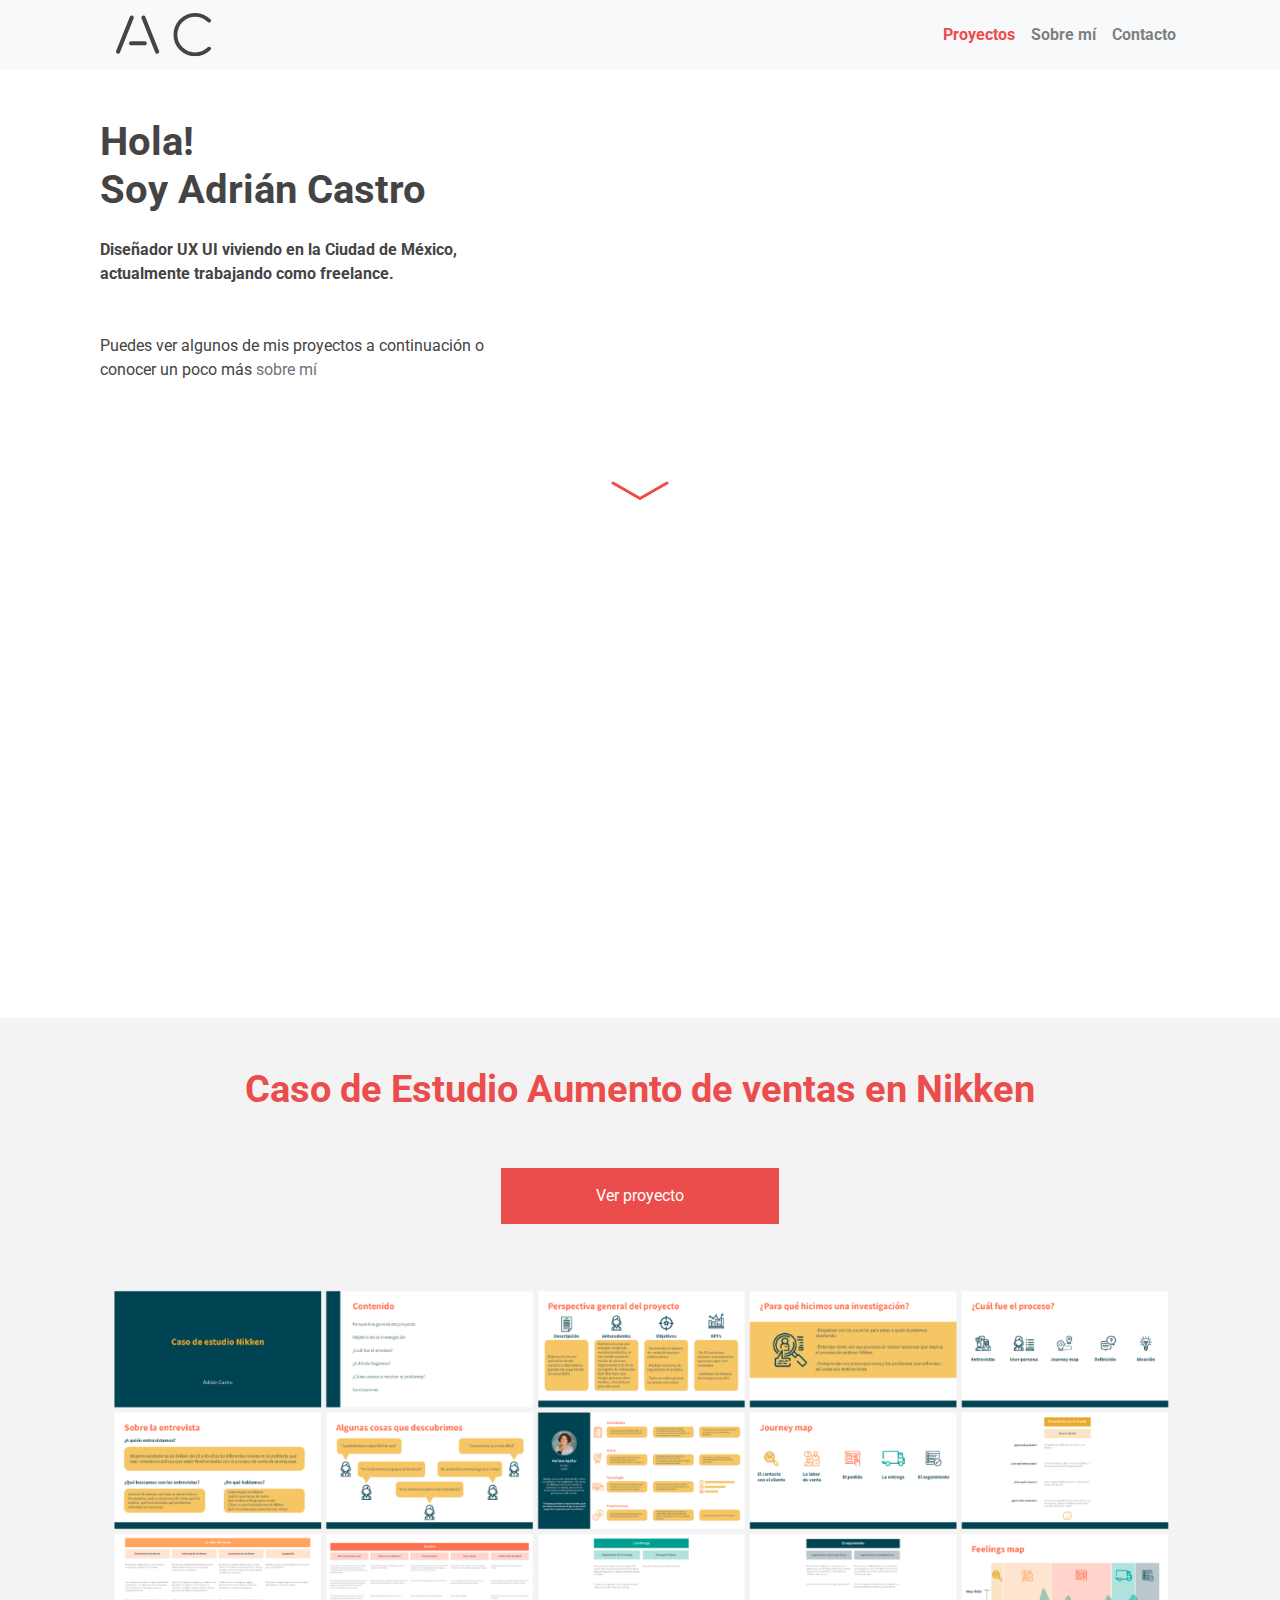
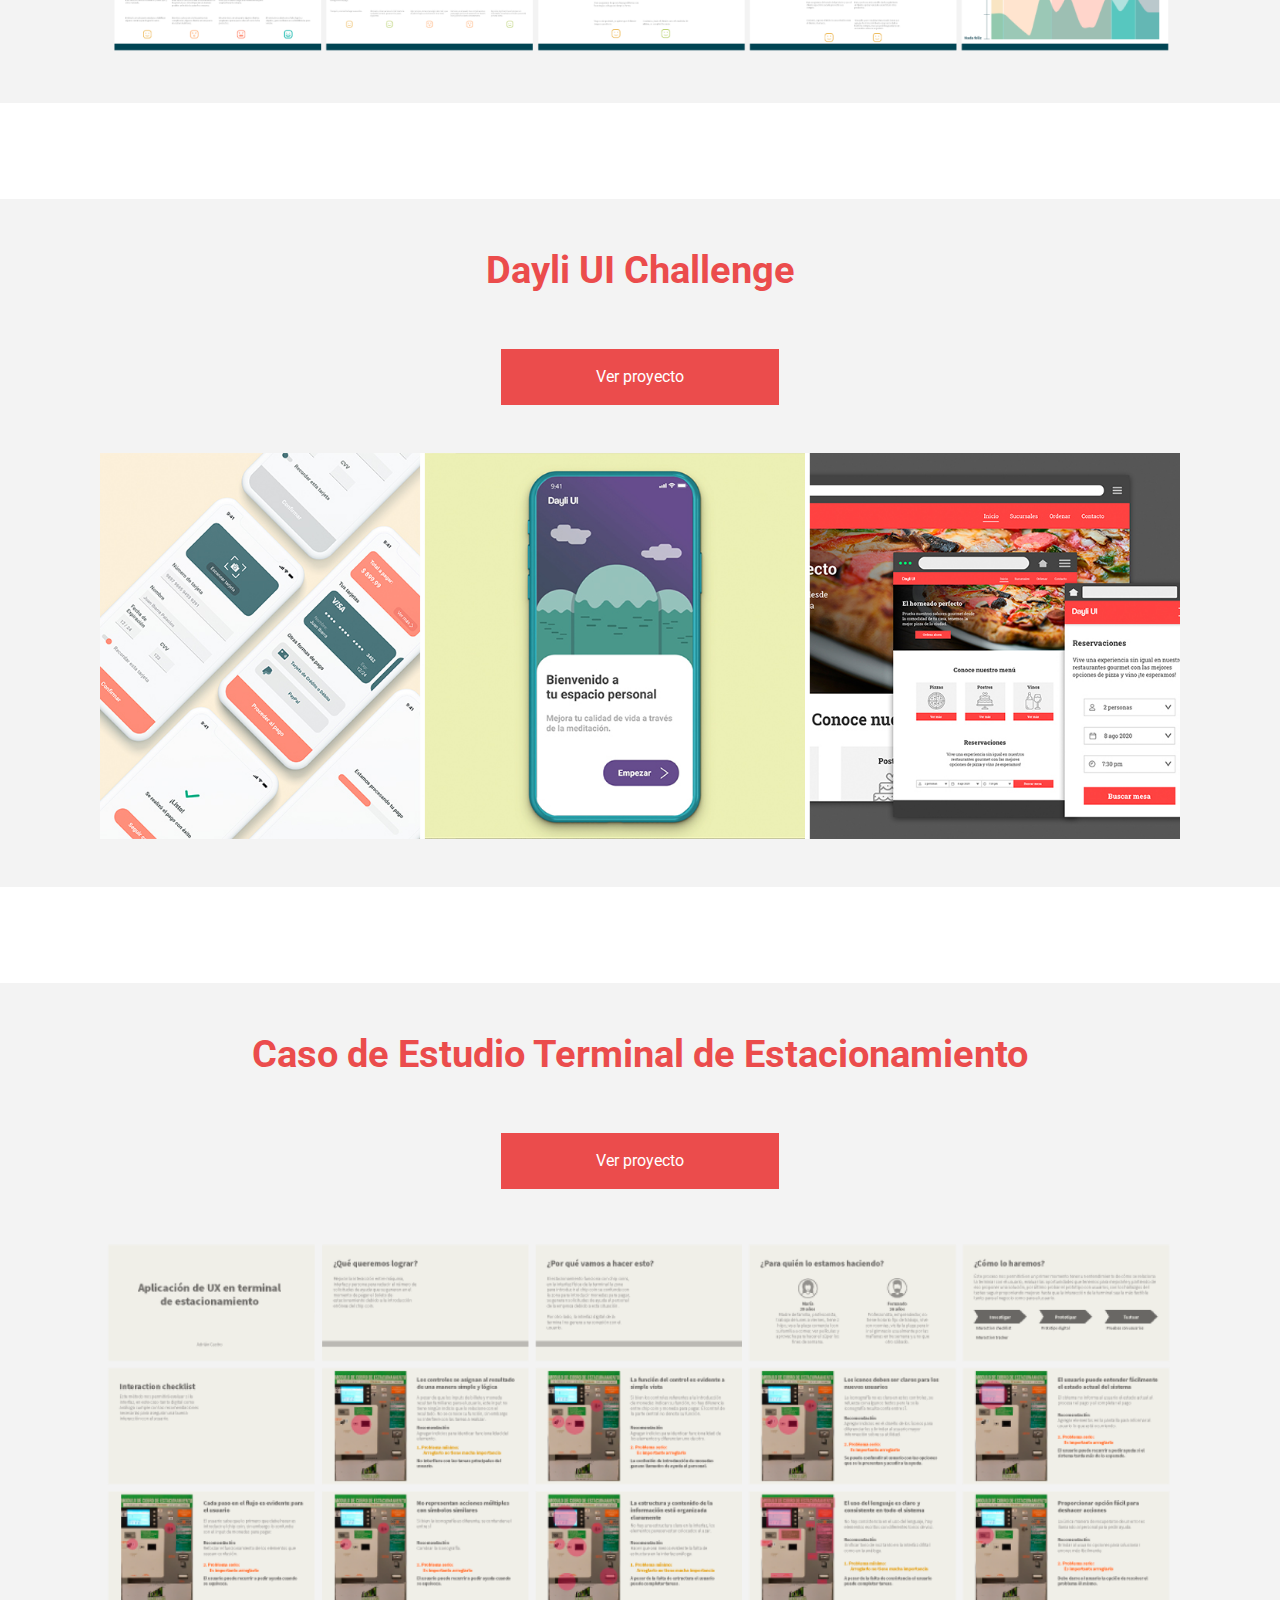
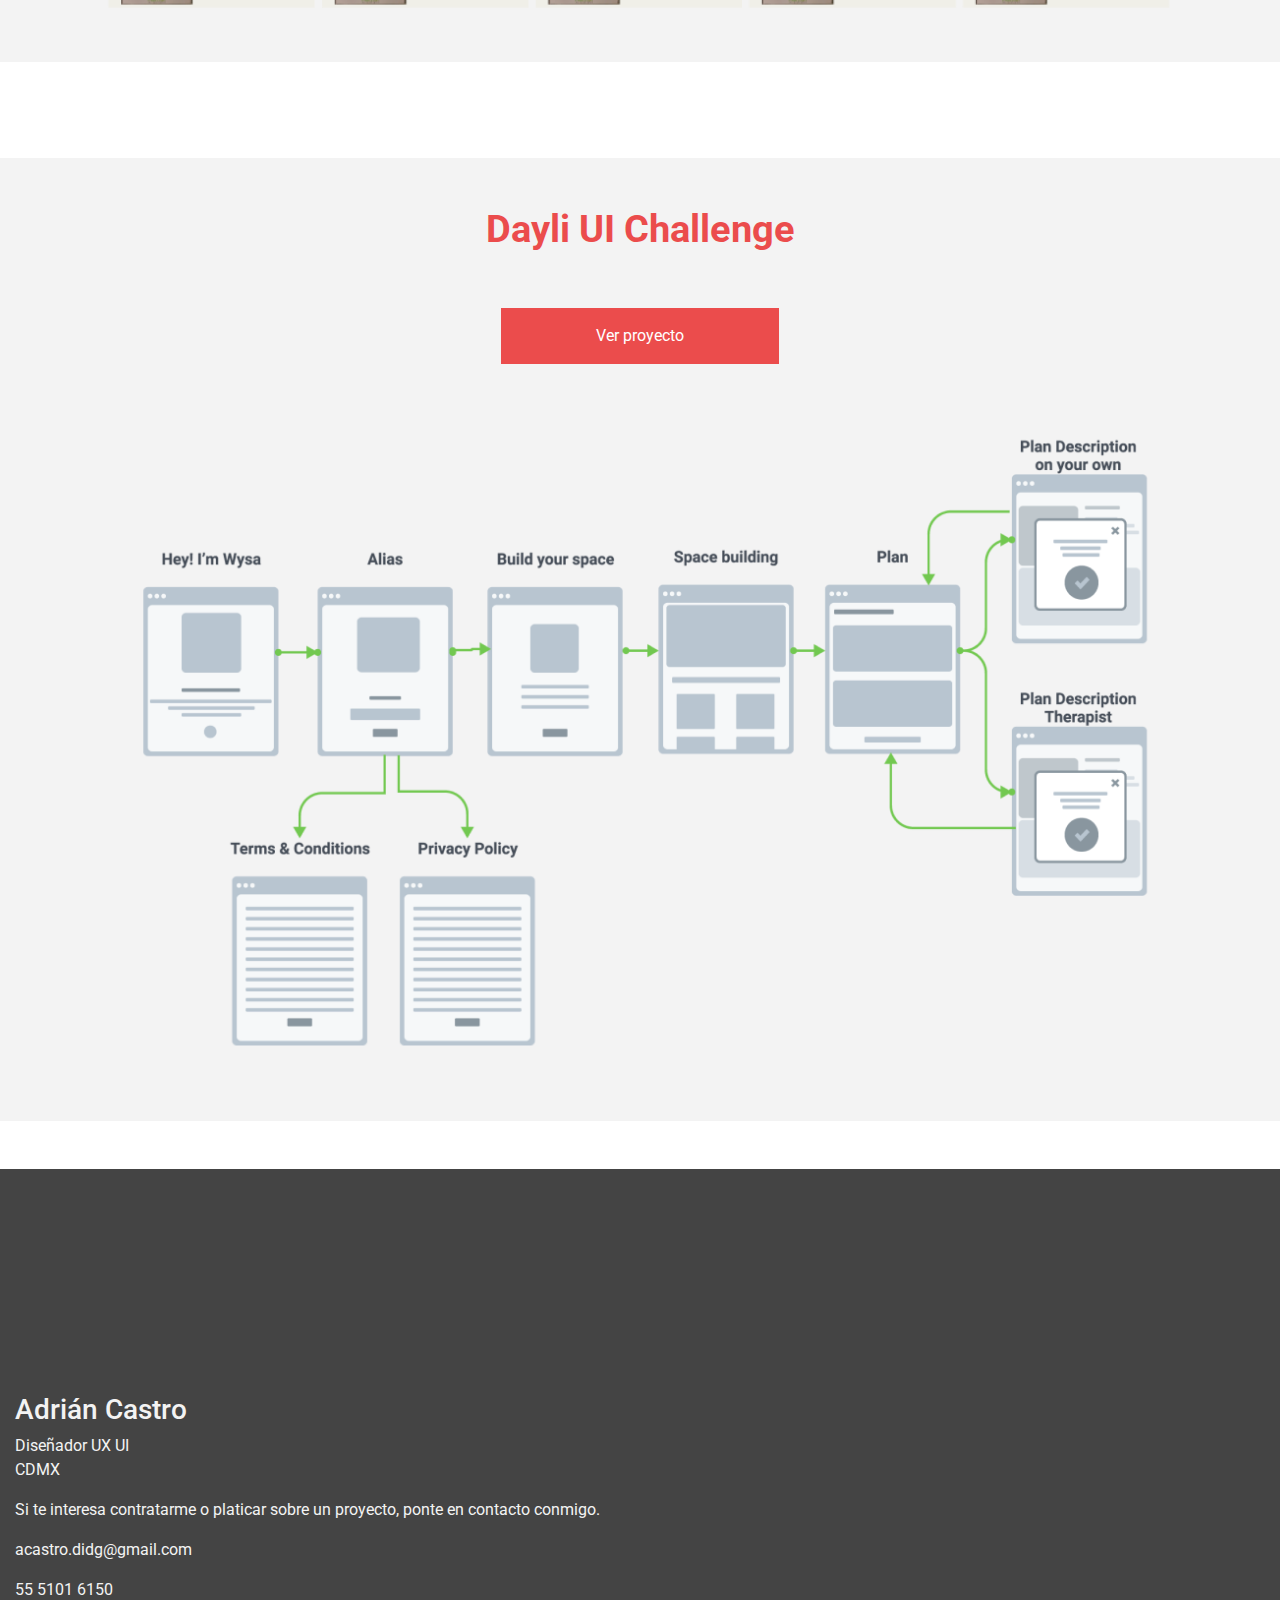
<file: index.html>
<!DOCTYPE html>
<html lang="en">

  <head>
    <!-- Required meta tags -->
    <meta charset="utf-8">
    <meta name="viewport" content="width=device-width, initial-scale=1, shrink-to-fit=no">

    <!-- font awesome -->
     <link rel="stylesheet" href="https://cdnjs.cloudflare.com/ajax/libs/font-awesome/5.14.0/css/all.min.css"
    integrity="sha512-1PKOgIY59xJ8Co8+NE6FZ+LOAZKjy+KY8iq0G4B3CyeY6wYHN3yt9PW0XpSriVlkMXe40PTKnXrLnZ9+fkDaog=="
    crossorigin="anonymous" />

    <!-- Bootstrap CSS -->
    <link rel="stylesheet" href="https://stackpath.bootstrapcdn.com/bootstrap/4.5.2/css/bootstrap.min.css" integrity="sha384-JcKb8q3iqJ61gNV9KGb8thSsNjpSL0n8PARn9HuZOnIxN0hoP+VmmDGMN5t9UJ0Z" crossorigin="anonymous">
    <link rel="stylesheet" href="css/style.css">

    <title>Adrián Castro UX UI designer</title>

    <meta name="description"
    content="Diseñador UX UI viviendo en CDMX, conoce mi trabajo y ponte en contacto conmigo">
  </head>
  
  <body class="d-flex flex-column min-vh-100">

    <nav class="navbar navbar-expand-lg sticky-top navbar-light bg-light">
	  <a class="navbar-brand" href="index.html"><img src="img/logo_AC.svg"></a>
	  <button class="navbar-toggler" type="button" data-toggle="collapse" data-target="#navbarNav" aria-controls="navbarNav" aria-expanded="false" aria-label="Toggle navigation">
	    <span class="navbar-toggler-icon"></span>
	  </button>
	  <div class="collapse navbar-collapse" id="navbarNav">
	    <ul class="navbar-nav ml-lg-auto">
	      <li class="nav-item active">
	        <a class="nav-link" href="index.html">Proyectos<span class="sr-only">(current)</span></a>
	      </li>
	      <li class="nav-item">
	        <a class="nav-link" href="sobremi.html">Sobre mí</a>
	      </li>
	      <li class="nav-item">
	        <a class="nav-link" href="contacto.html">Contacto</a>
	      </li>

	    </ul>
	  </div>
	</nav>

	<main class="container flex-grow-1 min-vh-100 pt-5">
		
		<section class="col-12 col-md-5">
	    	<h1 class="font-weight-bold" >Hola! <br> Soy Adrián Castro</h1>
	    	<p class="font-weight-bold my-4">Diseñador UX UI viviendo en la Ciudad de México, actualmente trabajando como freelance.</p>
	    	<p class="my-5">Puedes ver algunos de mis proyectos a continuación o conocer un poco más <a class="text-decoration-none text-muted" href="sobremi.html"> sobre mí <i class="fas fa-chevron-right text-rojo"></i></a> </p>
    	</section>
    	<div class="row">
	    	<div class="mx-auto my-5">
	    		<a href="#proyectos"><img src="img/flecha_proyectos.svg" alt=""></a>
	    	</div>
    	</div>
	</main>

	<section class="back-gris my-5" id="proyectos">
		<article class="container">
			<div class="col-12 py-5">
				<h2 class="text-rojo titulo text-center">Caso de Estudio Aumento de ventas en Nikken</h2>
				<div class="row">
				<a class="btn-rojo col-8 col-md-6 col-lg-3 py-3 px-5 mx-auto my-5" href="proyecto_01.html">Ver proyecto</a>
				</div>
				<img class="img-fluid" src="img/img_nikken1.png" alt="Portada de proyecto Nikken">
			</div>
		</article>
	</section>

	<section class="back-gris my-5" id="proyectos">
		<article class="container">
			<div class="col-12 py-5">
				<h2 class="text-rojo titulo text-center">Dayli UI Challenge</h2>
				<div class="row">
				<a class="btn-rojo col-8 col-md-6 col-lg-3 py-3 px-5 mx-auto my-5" href="proyecto_02.html">Ver proyecto</a>
				</div>
				<img class="img-fluid" src="img/dayliUI.jpg" alt="Portada de Dayli UI challenge">
			</div>
		</article>
	</section>

	<section class="back-gris my-5" id="proyectos">
		<article class="container">
			<div class="col-12 py-5">
				<h2 class="text-rojo titulo text-center">Caso de Estudio Terminal de Estacionamiento</h2>
				<div class="row">
				<a class="btn-rojo col-8 col-md-6 col-lg-3 py-3 px-5 mx-auto my-5" href="proyecto_03.html">Ver proyecto</a>
				</div>
				<img class="img-fluid" src="img/img_estacionamiento.png" alt="Portada de Caso de estudio terminal de estacionamiento">
			</div>
		</article>
	</section>

		<section class="back-gris my-5" id="proyectos">
		<article class="container">
			<div class="col-12 py-5">
				<h2 class="text-rojo titulo text-center">Dayli UI Challenge</h2>
				<div class="row">
				<a class="btn-rojo col-8 col-md-6 col-lg-3 py-3 px-5 mx-auto my-5" href="proyecto_04.html">Ver proyecto</a>
				</div>
				<img class="img-fluid" src="img/img_wysa.png" alt="Portada de Dayli UI challenge">
			</div>
		</article>
	</section>
	

	<footer class="">
		<div class="col-12 col-sm-12 col-md-6 col-lg-6 col-xl-6 pt-5 mt-5">
			
			<h3>Adrián Castro</h3>
			<p>Diseñador UX UI<br/>CDMX</p>
			<p>Si te interesa contratarme o platicar sobre un proyecto, ponte en contacto conmigo.</p>
			<p>acastro.didg@gmail.com</p>
			<p>55 5101 6150</p>
		</div>
		<div class="container">
			<div class="col-12 col-sm-12 col-md-12 col-lg-12 col-xl-6 mt-lg-4 mt-5 ">
				<ul class="list-unstyled d-flex justify-content-between h3">
			        <li><a href="https://www.instagram.com/adri_ryuusei/?hl=es" target="_blank"><i class="fab fa-instagram"></i></a></li>
			        <li><a href="https://www.linkedin.com/public-profile/in/adrián-castro-pacheco-a8473b38/?challengeId=AQGFXLRYX2Mx7gAAAXSfVINgMMo2rd_AxtJP_NdTRFHF5bt8QwntZWrC1eN8TPfcWK_CrHG9PYY7uSvB2lXqTRvp9qERkbXpnQ&submissionId=619b3842-2fc4-3516-a637-ff3477d1500c" target="_blank"><i class="fab fa-linkedin"></i></a></li>
			        <li><a href="https://www.facebook.com/AdriRyuusei" target="_blank"><i class="fab fa-facebook"></i></a></li>
			         <li><a href="https://www.behance.net/adrian_castro" target="_blank"><i class="fab fa-behance"></i></a></li>
			          <li><a href="https://dribbble.com/acastro_didg" target="_blank"><i class="fab fa-dribbble"></i></a></li>
			        
		    	 </ul>
	      </div>
		</div>
		<div class="col-6 col-lg-1 ml-lg-auto ml-auto mt-lg-4 mt-5 pb-lg-5">
		<a class="footer-flecha" href="#top"><img src="img/flecha_footer.svg" alt="regresar arriba"></a>
		</div>

	</footer>

    <!-- Optional JavaScript -->
    <!-- jQuery first, then Popper.js, then Bootstrap JS -->
    <script src="https://code.jquery.com/jquery-3.5.1.slim.min.js" integrity="sha384-DfXdz2htPH0lsSSs5nCTpuj/zy4C+OGpamoFVy38MVBnE+IbbVYUew+OrCXaRkfj" crossorigin="anonymous"></script>
    <script src="https://cdn.jsdelivr.net/npm/popper.js@1.16.1/dist/umd/popper.min.js" integrity="sha384-9/reFTGAW83EW2RDu2S0VKaIzap3H66lZH81PoYlFhbGU+6BZp6G7niu735Sk7lN" crossorigin="anonymous"></script>
    <script src="https://stackpath.bootstrapcdn.com/bootstrap/4.5.2/js/bootstrap.min.js" integrity="sha384-B4gt1jrGC7Jh4AgTPSdUtOBvfO8shuf57BaghqFfPlYxofvL8/KUEfYiJOMMV+rV" crossorigin="anonymous"></script>
  </body>

</html>
</file>
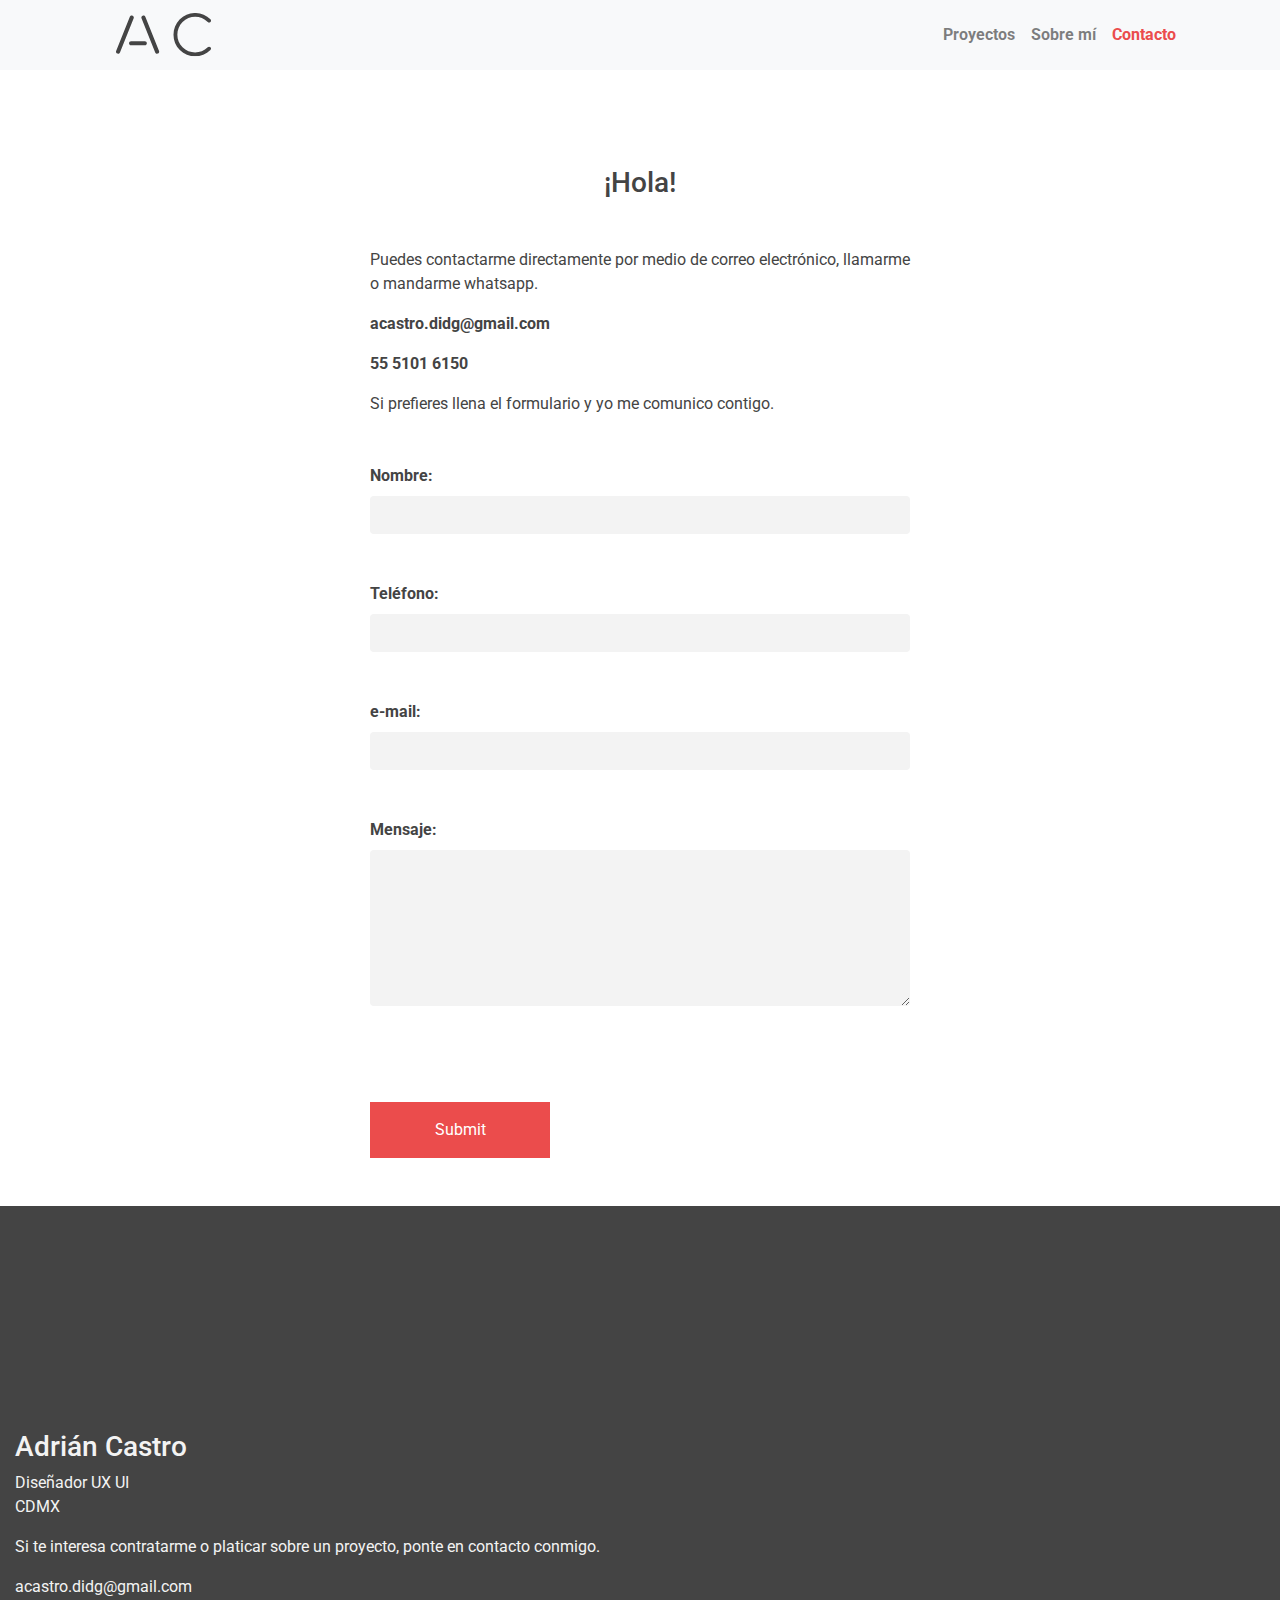
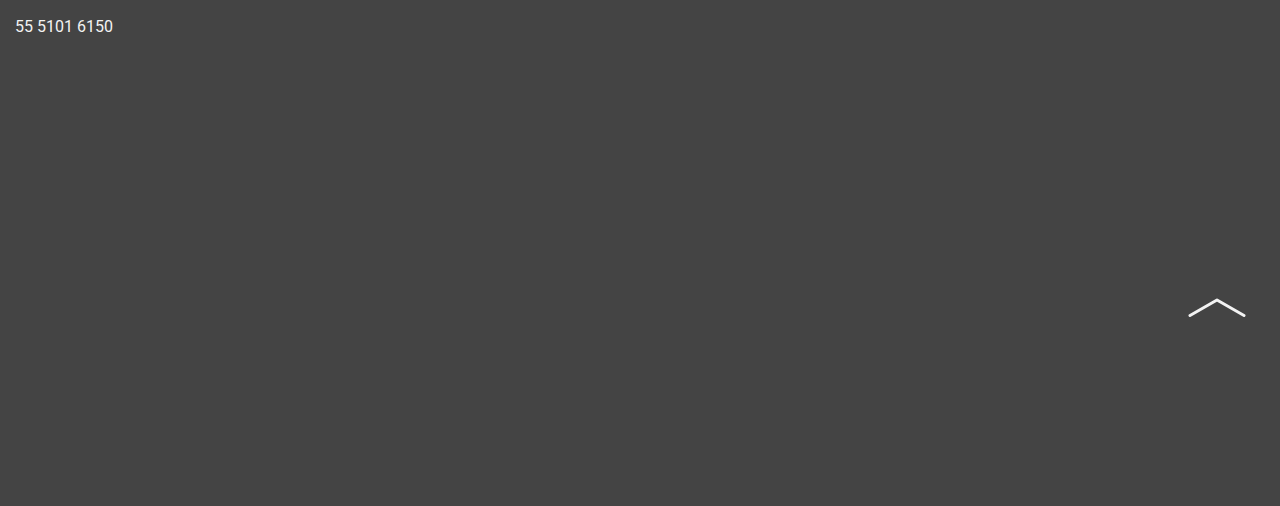
<file: contacto.html>
<!DOCTYPE html>
<html lang="en">

  <head>
    <!-- Required meta tags -->
    <meta charset="utf-8">
    <meta name="viewport" content="width=device-width, initial-scale=1, shrink-to-fit=no">

    <!-- font awesome -->
     <link rel="stylesheet" href="https://cdnjs.cloudflare.com/ajax/libs/font-awesome/5.14.0/css/all.min.css"
    integrity="sha512-1PKOgIY59xJ8Co8+NE6FZ+LOAZKjy+KY8iq0G4B3CyeY6wYHN3yt9PW0XpSriVlkMXe40PTKnXrLnZ9+fkDaog=="
    crossorigin="anonymous" />

    <!-- Bootstrap CSS -->
    <link rel="stylesheet" href="https://stackpath.bootstrapcdn.com/bootstrap/4.5.2/css/bootstrap.min.css" integrity="sha384-JcKb8q3iqJ61gNV9KGb8thSsNjpSL0n8PARn9HuZOnIxN0hoP+VmmDGMN5t9UJ0Z" crossorigin="anonymous">
    <link rel="stylesheet" href="css/style.css">

    <title>Adrián Castro UX UI designer</title>
  </head>
  
  <body class="d-flex flex-column min-vh-100">

    <nav class="navbar navbar-expand-lg sticky-top navbar-light bg-light">
	  <a class="navbar-brand" href="index.html"><img src="img/logo_AC.svg"></a>
	  <button class="navbar-toggler" type="button" data-toggle="collapse" data-target="#navbarNav" aria-controls="navbarNav" aria-expanded="false" aria-label="Toggle navigation">
	    <span class="navbar-toggler-icon"></span>
	  </button>
	  <div class="collapse navbar-collapse" id="navbarNav">
	    <ul class="navbar-nav ml-lg-auto">
	      <li class="nav-item">
	        <a class="nav-link" href="index.html">Proyectos</a>
	      </li>
	      <li class="nav-item">
	        <a class="nav-link" href="sobremi.html">Sobre mí</a>
	      </li>
	      <li class="nav-item active">
	        <a class="nav-link" href="contacto.html">Contacto<span class="sr-only">(current)</span></a>
	      </li>

	    </ul>
	  </div>
	</nav>

	<main class="container flex-grow-1 min-vh-100 pt-5">
		
		<section class="row">
			<article class="col-12 col-md-10 col-lg-6 mx-auto">
				<h3 class="text-center my-5">¡Hola!</h3>

				<p>Puedes contactarme directamente por medio de correo electrónico, llamarme o mandarme whatsapp.</p>

				<p class="font-weight-bold">acastro.didg@gmail.com</p>

				<p class="font-weight-bold">55 5101 6150</p>

				<p class="mb-5">Si prefieres llena el formulario y yo me comunico contigo.</p>

				<form class="mt-5" action="https://formsubmit.co/37f9d1526cd751dba4cb27bde2d42582" method="POST">
					<label class="font-weight-bold" for="nombre">Nombre:</label>
    				<input type="text" class="form-control back-gris border-0 mb-5" id="nombre">

  					<label class="font-weight-bold" for="tel">Teléfono:</label>
    				<input type="tel" class="form-control back-gris border-0 mb-5" id="tel">

    				<label class="font-weight-bold" for="correo">e-mail:</label>
    				<input type="email" class="form-control back-gris border-0 mb-5" id="correo">

    				<label class="font-weight-bold" for="comentarios">Mensaje:</label><br>
    				<textarea name="comentarios" id="comentarios" rows="6" class="form-control back-gris border-0 mb-5"></textarea>

    				<input class="btn-rojo col-8 col-md-6 col-lg-4 py-3 px-5 mx-auto my-5 border-0" type="submit">


				</form>
				
			</article>
			
		</section>
	</main>

	

	<footer class="">
		<div class="col-12 col-sm-12 col-md-6 col-lg-6 col-xl-6 pt-5 mt-5">
			
			<h3>Adrián Castro</h3>
			<p>Diseñador UX UI<br/>CDMX</p>
			<p>Si te interesa contratarme o platicar sobre un proyecto, ponte en contacto conmigo.</p>
			<p>acastro.didg@gmail.com</p>
			<p>55 5101 6150</p>
		</div>
		<div class="container">
			<div class="col-12 col-sm-12 col-md-12 col-lg-12 col-xl-6 mt-lg-4 mt-5 ">
				<ul class="list-unstyled d-flex justify-content-between h3">
			        <li><a href="https://www.instagram.com/adri_ryuusei/?hl=es" target="_blank"><i class="fab fa-instagram"></i></a></li>
			        <li><a href="https://www.linkedin.com/public-profile/in/adrián-castro-pacheco-a8473b38/?challengeId=AQGFXLRYX2Mx7gAAAXSfVINgMMo2rd_AxtJP_NdTRFHF5bt8QwntZWrC1eN8TPfcWK_CrHG9PYY7uSvB2lXqTRvp9qERkbXpnQ&submissionId=619b3842-2fc4-3516-a637-ff3477d1500c" target="_blank"><i class="fab fa-linkedin"></i></a></li>
			        <li><a href="https://www.facebook.com/AdriRyuusei" target="_blank"><i class="fab fa-facebook"></i></a></li>
			         <li><a href="https://www.behance.net/adrian_castro" target="_blank"><i class="fab fa-behance"></i></a></li>
			          <li><a href="https://dribbble.com/acastro_didg" target="_blank"><i class="fab fa-dribbble"></i></a></li>
			        
		    	 </ul>
	      </div>
		</div>
		<div class="col-6 col-lg-1 ml-lg-auto ml-auto mt-lg-4 mt-5 pb-lg-5">
		<a class="footer-flecha" href="#top"><img src="img/flecha_footer.svg" alt="regresar arriba"></a>
		</div>

	</footer>

    <!-- Optional JavaScript -->
    <!-- jQuery first, then Popper.js, then Bootstrap JS -->
    <script src="https://code.jquery.com/jquery-3.5.1.slim.min.js" integrity="sha384-DfXdz2htPH0lsSSs5nCTpuj/zy4C+OGpamoFVy38MVBnE+IbbVYUew+OrCXaRkfj" crossorigin="anonymous"></script>
    <script src="https://cdn.jsdelivr.net/npm/popper.js@1.16.1/dist/umd/popper.min.js" integrity="sha384-9/reFTGAW83EW2RDu2S0VKaIzap3H66lZH81PoYlFhbGU+6BZp6G7niu735Sk7lN" crossorigin="anonymous"></script>
    <script src="https://stackpath.bootstrapcdn.com/bootstrap/4.5.2/js/bootstrap.min.js" integrity="sha384-B4gt1jrGC7Jh4AgTPSdUtOBvfO8shuf57BaghqFfPlYxofvL8/KUEfYiJOMMV+rV" crossorigin="anonymous"></script>
  </body>

</html>
</file>
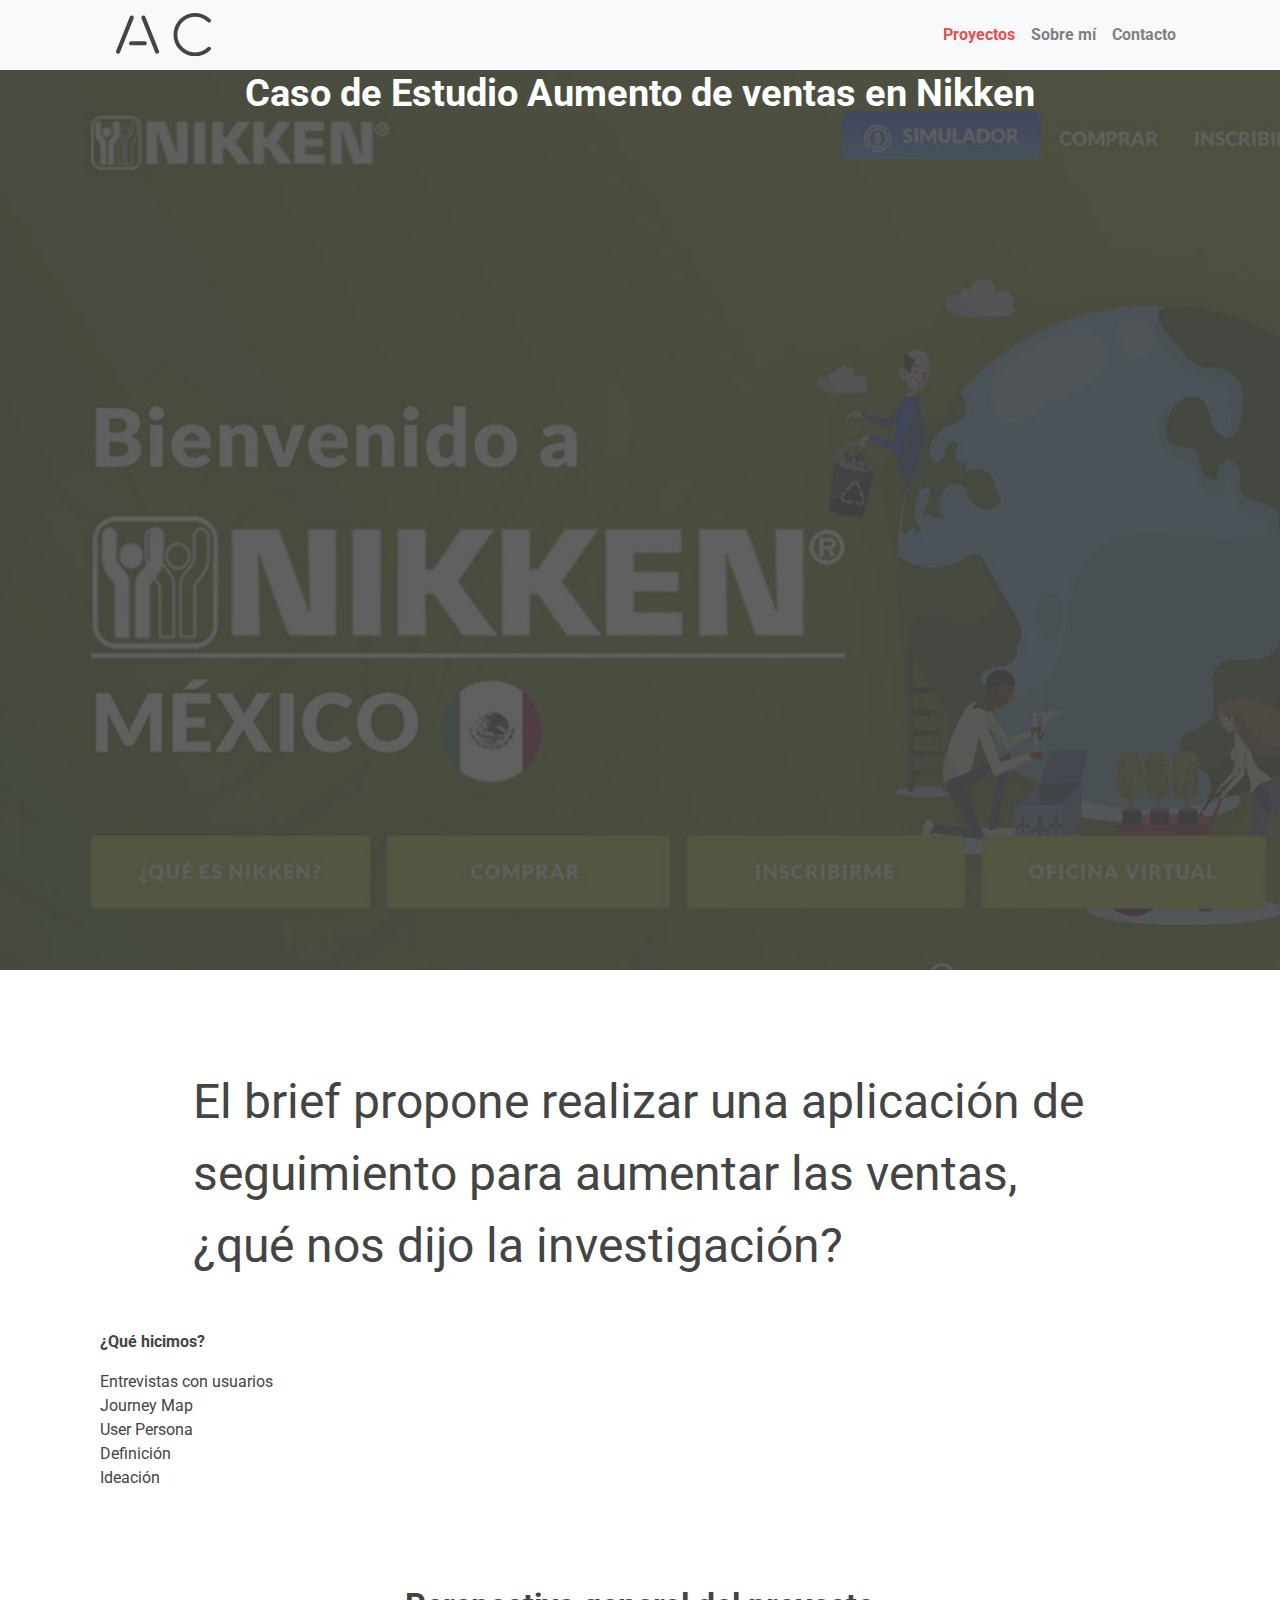
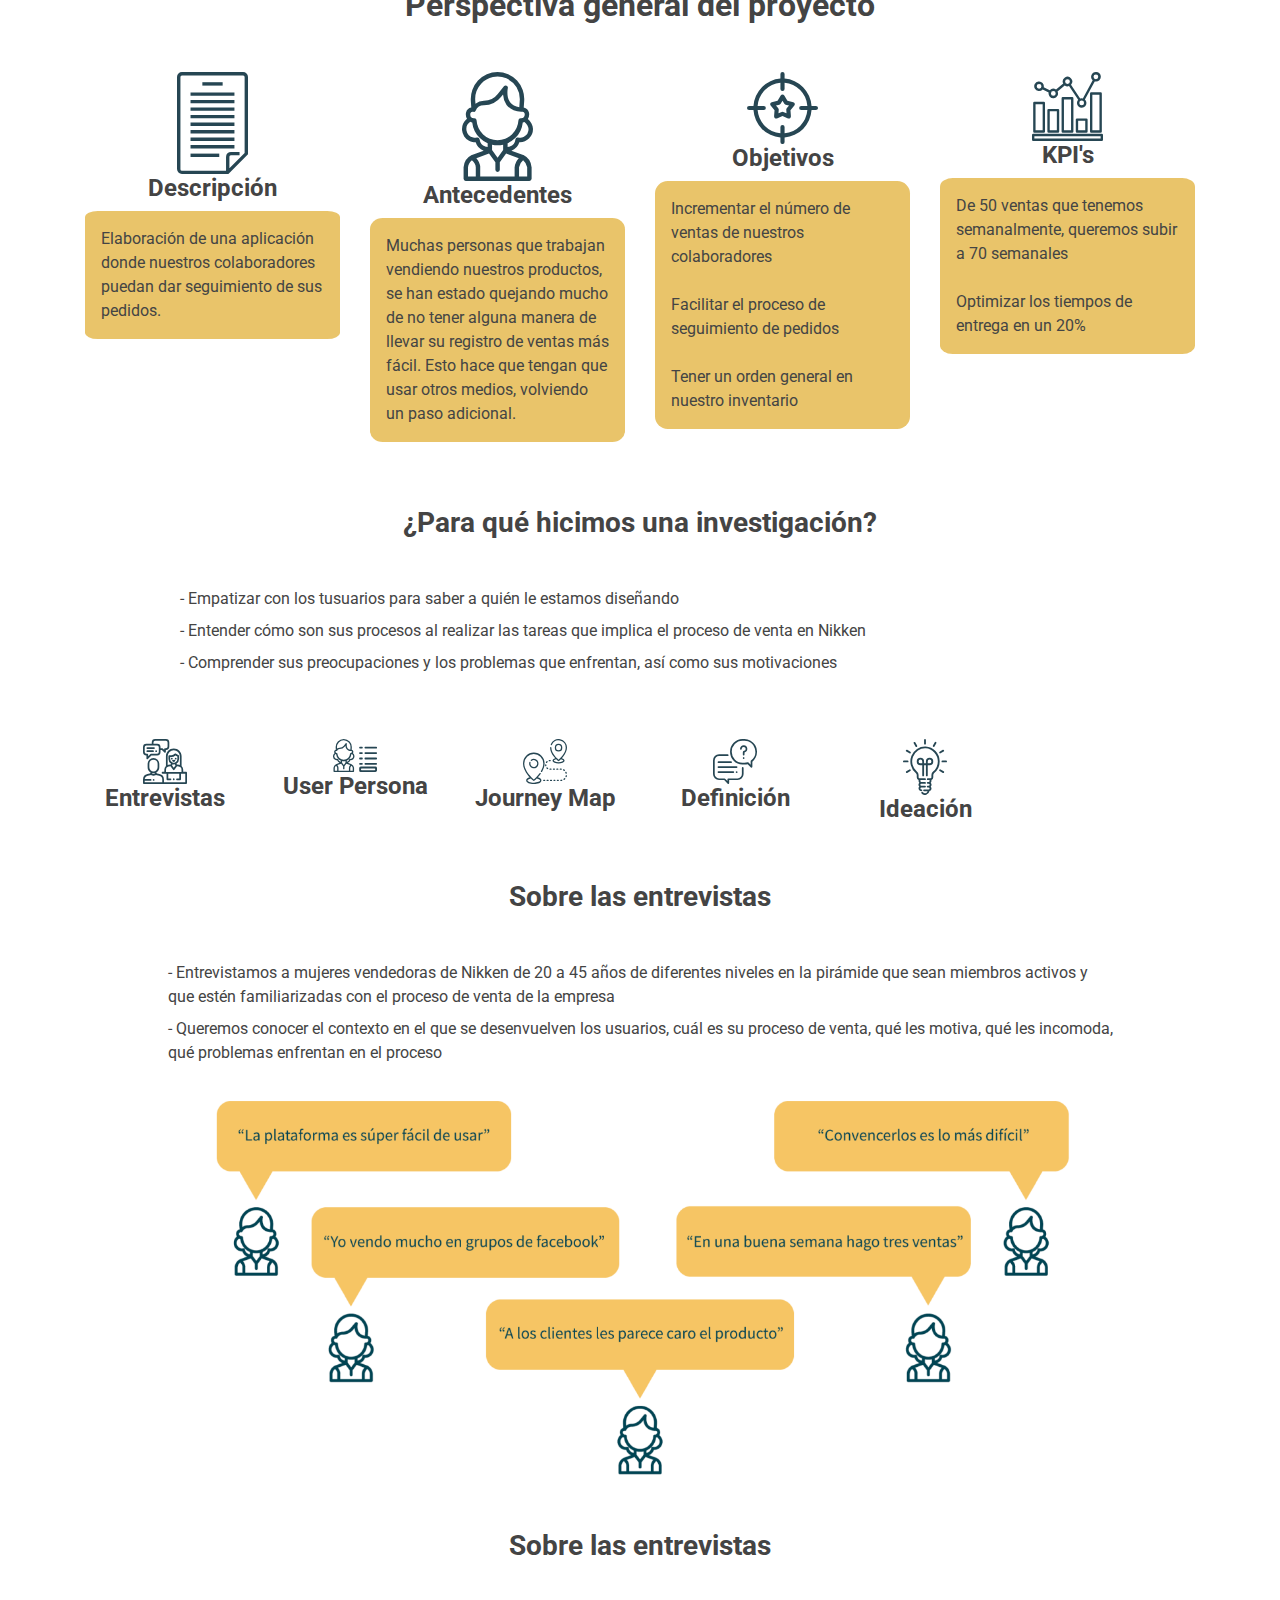
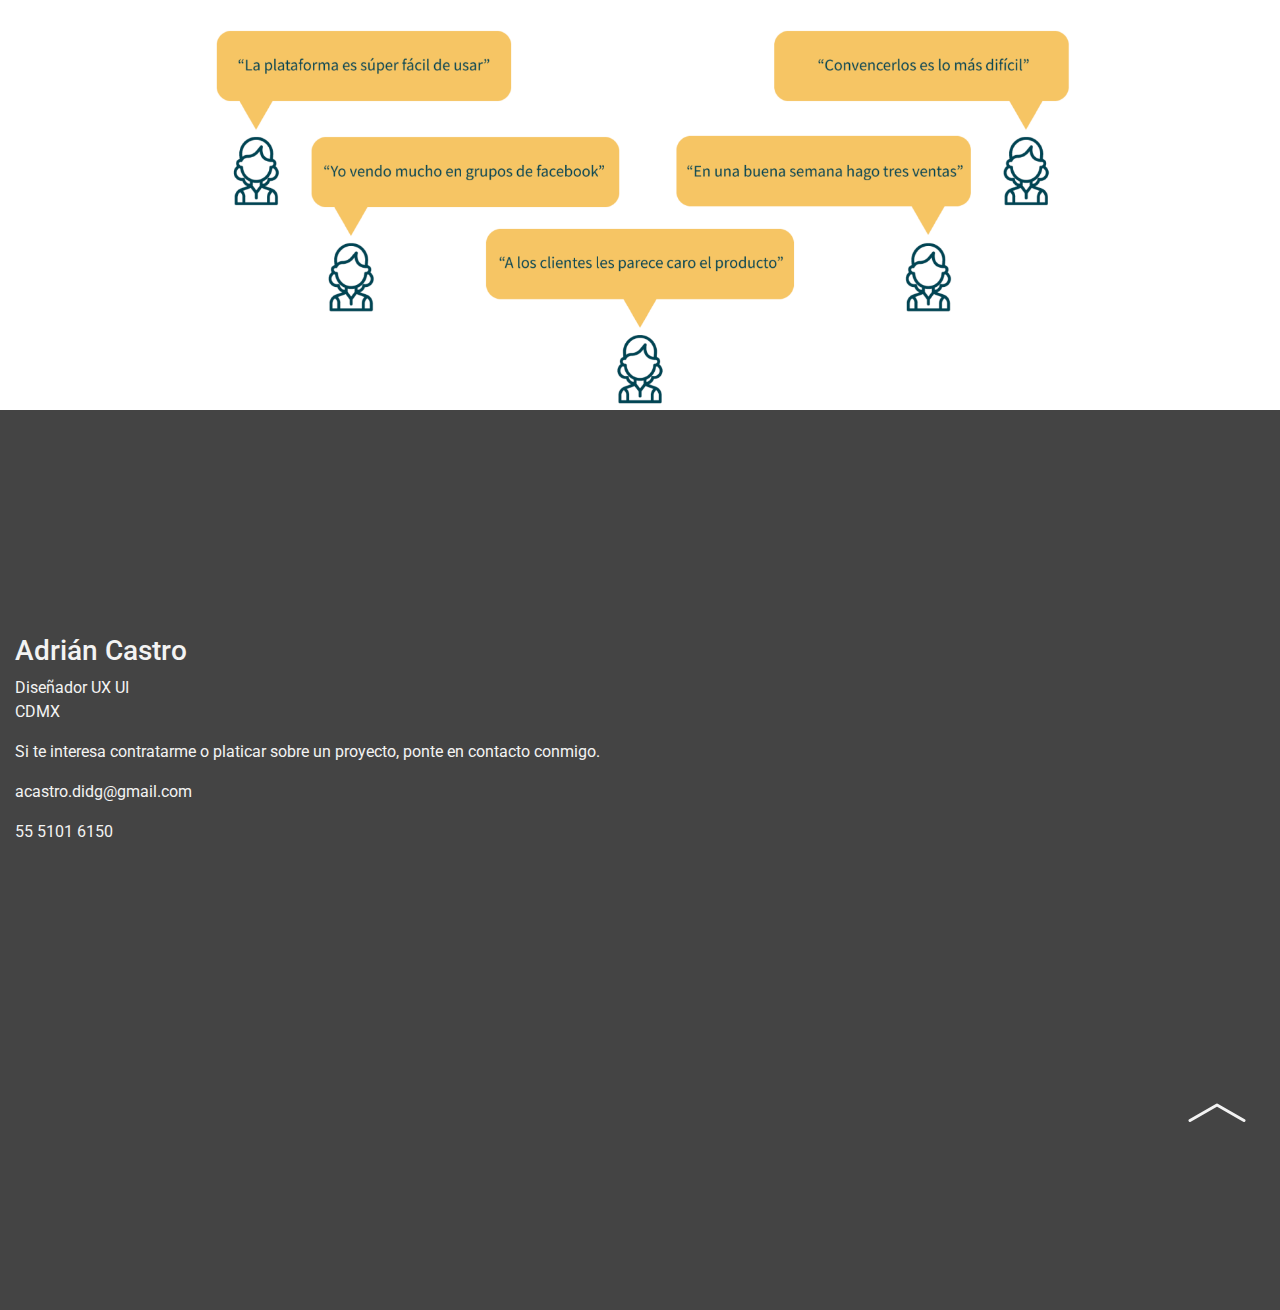
<file: proyecto_01.html>
<!DOCTYPE html>
<html lang="en">

  <head>
    <!-- Required meta tags -->
    <meta charset="utf-8">
    <meta name="viewport" content="width=device-width, initial-scale=1, shrink-to-fit=no">

    <!-- font awesome -->
     <link rel="stylesheet" href="https://cdnjs.cloudflare.com/ajax/libs/font-awesome/5.14.0/css/all.min.css"
    integrity="sha512-1PKOgIY59xJ8Co8+NE6FZ+LOAZKjy+KY8iq0G4B3CyeY6wYHN3yt9PW0XpSriVlkMXe40PTKnXrLnZ9+fkDaog=="
    crossorigin="anonymous" />

    <!-- Bootstrap CSS -->
    <link rel="stylesheet" href="https://stackpath.bootstrapcdn.com/bootstrap/4.5.2/css/bootstrap.min.css" integrity="sha384-JcKb8q3iqJ61gNV9KGb8thSsNjpSL0n8PARn9HuZOnIxN0hoP+VmmDGMN5t9UJ0Z" crossorigin="anonymous">
    <link rel="stylesheet" href="css/style.css">

    <title>Proyecto UX UI Nikken</title>

    <meta name="description"
    content="Caso de estudio, desarrollo de una aplicación para aumentar las ventas en Nikken">
  </head>
  
  <body class="d-flex flex-column min-vh-100">

    <nav class="navbar navbar-expand-lg sticky-top navbar-light bg-light">
	  <a class="navbar-brand" href="index.html"><img src="img/logo_AC.svg"></a>
	  <button class="navbar-toggler" type="button" data-toggle="collapse" data-target="#navbarNav" aria-controls="navbarNav" aria-expanded="false" aria-label="Toggle navigation">
	    <span class="navbar-toggler-icon"></span>
	  </button>
	  <div class="collapse navbar-collapse" id="navbarNav">
	    <ul class="navbar-nav ml-lg-auto">
	      <li class="nav-item active">
	        <a class="nav-link" href="index.html">Proyectos<span class="sr-only">(current)</span></a>
	      </li>
	      <li class="nav-item">
	        <a class="nav-link" href="sobremi.html">Sobre mí</a>
	      </li>
	      <li class="nav-item">
	        <a class="nav-link" href="contacto.html">Contacto</a>
	      </li>

	    </ul>
	  </div>
	</nav>

	<div class="min-vh-100 proyecto1_cover ">

		<div class="col-8 mx-auto min-vh-100 d-flex ">
			<h2 class="text-white font-weight-bold text-center align-items-center d-flex align-content-between flex-wrap mx-auto titulo">Caso de Estudio Aumento de ventas en Nikken</h2>
			
		</div>
		
	</div>

	<main class="container flex-grow-1 min-vh-100 pt-5">
		
		<div class="col-12 col-md-10 mx-auto my-5">
		<span class="descripcion">El brief propone realizar una aplicación de seguimiento para aumentar las ventas, ¿qué nos dijo la investigación?</span>
		</div>

		<div class="col-12 col-md-4 my-5">
			<p class="font-weight-bold">¿Qué hicimos?</p>
			<ul  class="list-unstyled">
				<li>Entrevistas con usuarios</li>
				<li>Journey Map</li>
				<li>User Persona</li>
				<li>Definición</li>
				<li>Ideación</li>
			</ul>
		</div>

		<section class="row">
			<div class="col-12">
				<h2 class="text-center font-weight-bold my-5">Perspectiva general del proyecto</h2>
			</div>
			<article class="col12 col-md-3">
				<div class="tamano-img mx-auto">
					<img class="img-fluid " src="img/nikken/nikken_01_01.svg" alt="">
				</div>
				<h4 class="font-weight-bold text-center">Descripción</h4>
				<div>
					<p class="back-contenido p-3">Elaboración de una aplicación donde nuestros colaboradores puedan dar seguimiento de sus pedidos.</p>
				</div>
			</article>

			<article class="col12 col-md-3">
				<div class="tamano-img mx-auto">
					<img class="img-fluid " src="img/nikken/nikken_01_02.svg" alt="">
				</div>
				<h4 class="font-weight-bold text-center">Antecedentes</h4>
				<div>
					<p class="back-contenido p-3">Muchas personas que trabajan vendiendo nuestros productos, se han estado quejando mucho de no tener alguna manera de llevar su registro de ventas más fácil. Esto hace que tengan que usar otros medios, volviendo un paso adicional.</p>
				</div>
			</article>

			<article class="col12 col-md-3">
				<div class="tamano-img mx-auto">
					<img class="img-fluid " src="img/nikken/nikken_01_03.svg" alt="">
				</div>
				<h4 class="font-weight-bold text-center">Objetivos</h4>
				<div>
					<p class="back-contenido p-3">Incrementar el número de ventas de nuestros colaboradores <br><br>
					Facilitar el proceso de seguimiento de pedidos <br><br>
					Tener un orden general en nuestro inventario</p>
				</div>
			</article>

			<article class="col12 col-md-3">
				<div class="tamano-img mx-auto">
					<img class="img-fluid " src="img/nikken/nikken_01_04.svg" alt="">
				</div>
				<h4 class="font-weight-bold text-center">KPI's</h4>
				<div>
					<p class="back-contenido p-3">De 50 ventas que tenemos semanalmente, queremos subir a 70 semanales <br><br>
					Optimizar los tiempos de entrega en un 20%</p>
				</div>
			</article>
		</section>

		<section class="row">
			<article class="col-12 col-lg-10 mx-auto">
				<h3 class="text-center font-weight-bold my-5">¿Para qué hicimos una investigación?</h3>	
				<ul class="list-unstyled">
					<li class="my-2">- Empatizar con los tusuarios para saber a quién le estamos diseñando</li>
					<li class="my-2">- Entender cómo son sus procesos al realizar las tareas que implica el proceso de venta en Nikken </li>
					<li class="my-2">- Comprender sus preocupaciones y los problemas que enfrentan, así como sus motivaciones</li>
				</ul>
			</article>
		</section>

		<section class="row">
			
			<article class="col12 col-md-2 mt-5">
				<div class="tamano-img mx-auto">
					<img class="img-fluid " src="img/nikken/nikken_02_01.svg" alt="">
				</div>
				<h4 class="font-weight-bold text-center">Entrevistas</h4>
			</article>

			<article class="col12 col-md-2 mt-5">
				<div class="tamano-img mx-auto">
					<img class="img-fluid " src="img/nikken/nikken_02_02.svg" alt="">
				</div>
				<h4 class="font-weight-bold text-center">User Persona</h4>
			</article>

			<article class="col12 col-md-2 mt-5">
				<div class="tamano-img mx-auto">
					<img class="img-fluid " src="img/nikken/nikken_02_03.svg" alt="">
				</div>
				<h4 class="font-weight-bold text-center">Journey Map</h4>
			</article>

			<article class="col12 col-md-2 mt-5">
				<div class="tamano-img mx-auto">
					<img class="img-fluid " src="img/nikken/nikken_02_04.svg" alt="">
				</div>
				<h4 class="font-weight-bold text-center">Definición</h4>
			</article>

			<article class="col12 col-md-2 mt-5">
				<div class="tamano-img mx-auto">
					<img class="img-fluid " src="img/nikken/nikken_02_05.svg" alt="">
				</div>
				<h4 class="font-weight-bold text-center">Ideación</h4>
			</article>

		<section class="row">
			<article class="col-12 col-lg-10 mx-auto">
				<h3 class="text-center font-weight-bold my-5">Sobre las entrevistas</h3>	
				<ul class="list-unstyled">
					<li class="my-2">- Entrevistamos a mujeres vendedoras de Nikken de 20 a 45 años de diferentes niveles en la pirámide que sean miembros activos y que estén familiarizadas con el proceso de venta de la empresa</li>
					<li class="my-2">- Queremos conocer el contexto en el que se desenvuelven los usuarios, cuál es su proceso de venta, qué les motiva,  qué les incomoda, qué problemas enfrentan en el proceso</li>
				</ul>

				<img class="img-fluid" src="img/nikken/entrevista.png" alt="">
			</article>
		</section>

		<section class="row">
			<article class="col-12 col-lg-10 mx-auto">
				<h3 class="text-center font-weight-bold my-5">Sobre las entrevistas</h3>	

				<img class="img-fluid" src="img/nikken/entrevista.png" alt="">
			</article>
		</section>
			
		
	</main>

	

	<footer class="">
		<div class="col-12 col-sm-12 col-md-6 col-lg-6 col-xl-6 pt-5 mt-5">
			
			<h3>Adrián Castro</h3>
			<p>Diseñador UX UI<br/>CDMX</p>
			<p>Si te interesa contratarme o platicar sobre un proyecto, ponte en contacto conmigo.</p>
			<p>acastro.didg@gmail.com</p>
			<p>55 5101 6150</p>
		</div>
		<div class="container">
			<div class="col-12 col-sm-12 col-md-12 col-lg-12 col-xl-6 mt-lg-4 mt-5 ">
				<ul class="list-unstyled d-flex justify-content-between h3">
			        <li><a href="https://www.instagram.com/adri_ryuusei/?hl=es" target="_blank"><i class="fab fa-instagram"></i></a></li>
			        <li><a href="https://www.linkedin.com/public-profile/in/adrián-castro-pacheco-a8473b38/?challengeId=AQGFXLRYX2Mx7gAAAXSfVINgMMo2rd_AxtJP_NdTRFHF5bt8QwntZWrC1eN8TPfcWK_CrHG9PYY7uSvB2lXqTRvp9qERkbXpnQ&submissionId=619b3842-2fc4-3516-a637-ff3477d1500c" target="_blank"><i class="fab fa-linkedin"></i></a></li>
			        <li><a href="https://www.facebook.com/AdriRyuusei" target="_blank"><i class="fab fa-facebook"></i></a></li>
			         <li><a href="https://www.behance.net/adrian_castro" target="_blank"><i class="fab fa-behance"></i></a></li>
			          <li><a href="https://dribbble.com/acastro_didg" target="_blank"><i class="fab fa-dribbble"></i></a></li>
			        
		    	 </ul>
	      </div>
		</div>
		<div class="col-6 col-lg-1 ml-lg-auto ml-auto mt-lg-4 mt-5 pb-lg-5">
		<a class="footer-flecha" href="#top"><img src="img/flecha_footer.svg" alt="regresar arriba"></a>
		</div>

	</footer>

    <!-- Optional JavaScript -->
    <!-- jQuery first, then Popper.js, then Bootstrap JS -->
    <script src="https://code.jquery.com/jquery-3.5.1.slim.min.js" integrity="sha384-DfXdz2htPH0lsSSs5nCTpuj/zy4C+OGpamoFVy38MVBnE+IbbVYUew+OrCXaRkfj" crossorigin="anonymous"></script>
    <script src="https://cdn.jsdelivr.net/npm/popper.js@1.16.1/dist/umd/popper.min.js" integrity="sha384-9/reFTGAW83EW2RDu2S0VKaIzap3H66lZH81PoYlFhbGU+6BZp6G7niu735Sk7lN" crossorigin="anonymous"></script>
    <script src="https://stackpath.bootstrapcdn.com/bootstrap/4.5.2/js/bootstrap.min.js" integrity="sha384-B4gt1jrGC7Jh4AgTPSdUtOBvfO8shuf57BaghqFfPlYxofvL8/KUEfYiJOMMV+rV" crossorigin="anonymous"></script>

    <!-- Go to www.addthis.com/dashboard to customize your tools --> <script type="text/javascript" src="//s7.addthis.com/js/300/addthis_widget.js#pubid=ra-5f642c35b6df281d"></script>
  </body>

</html>
</file>
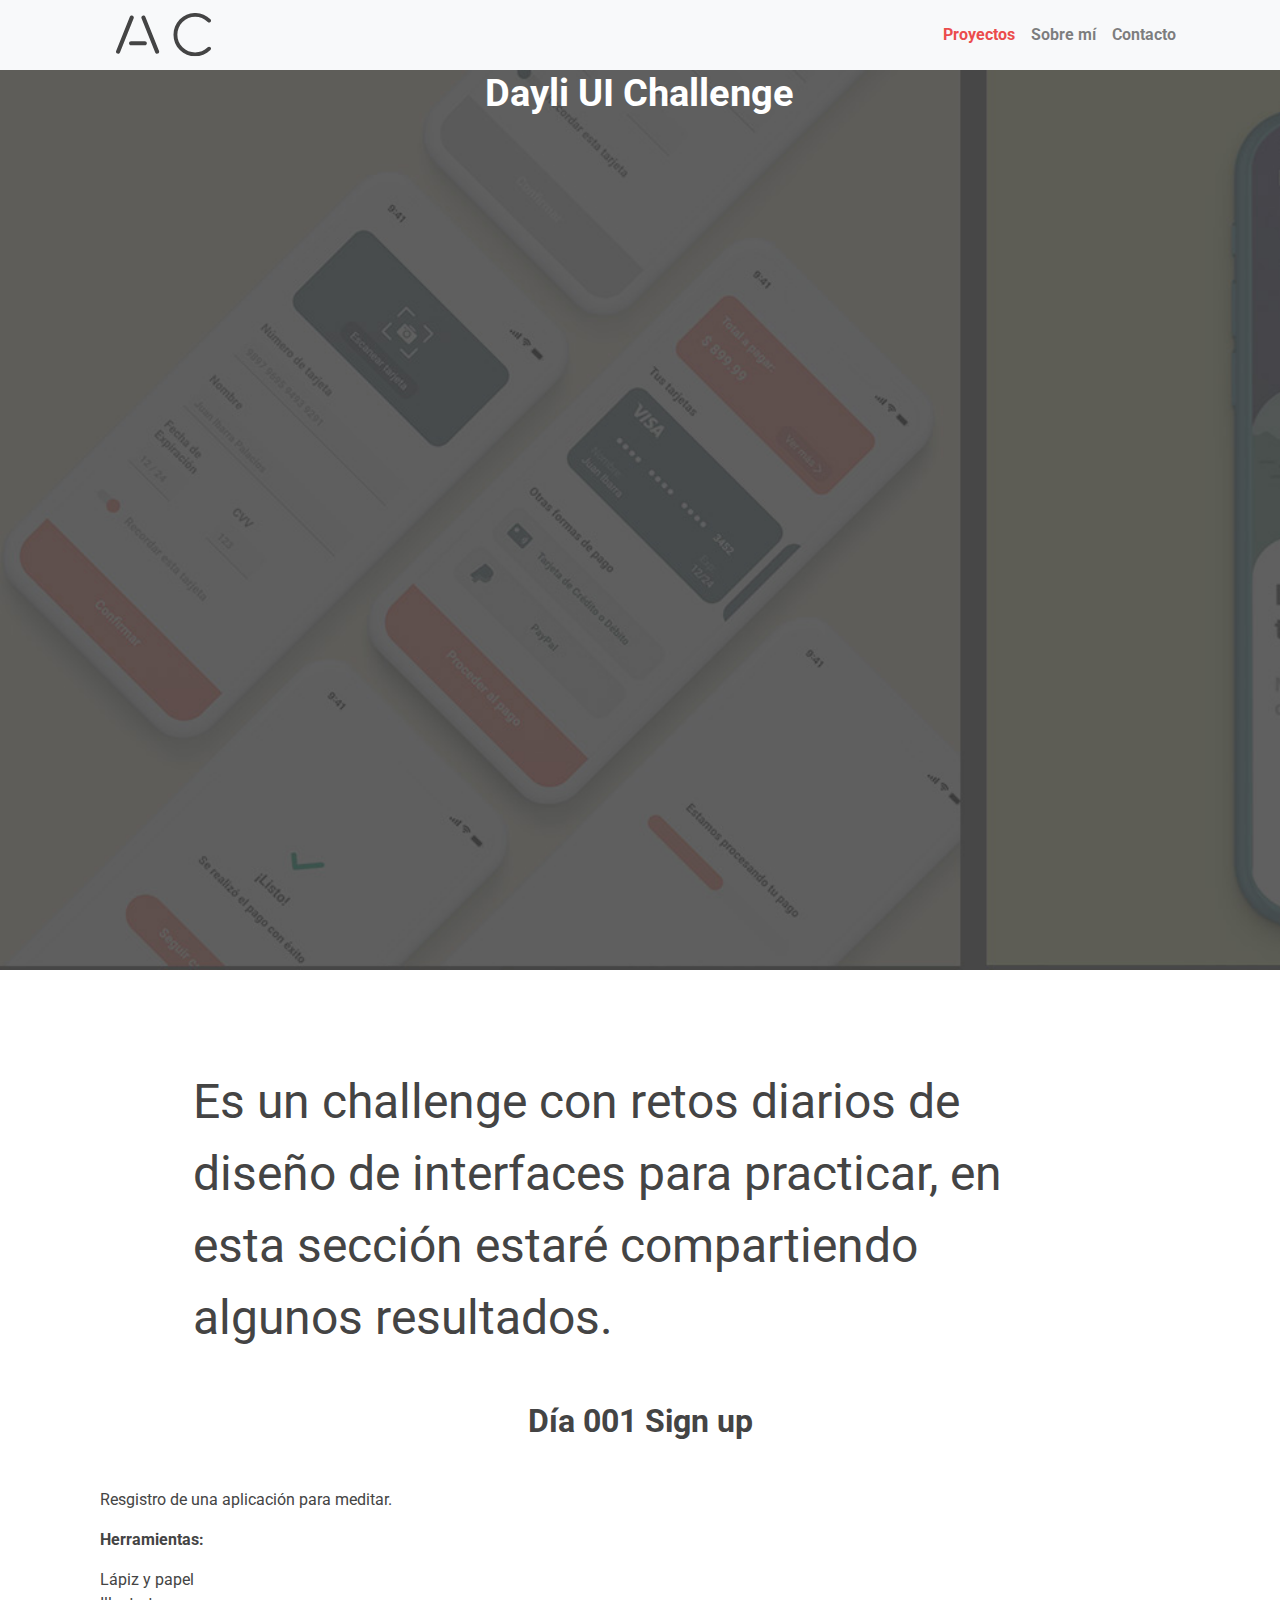
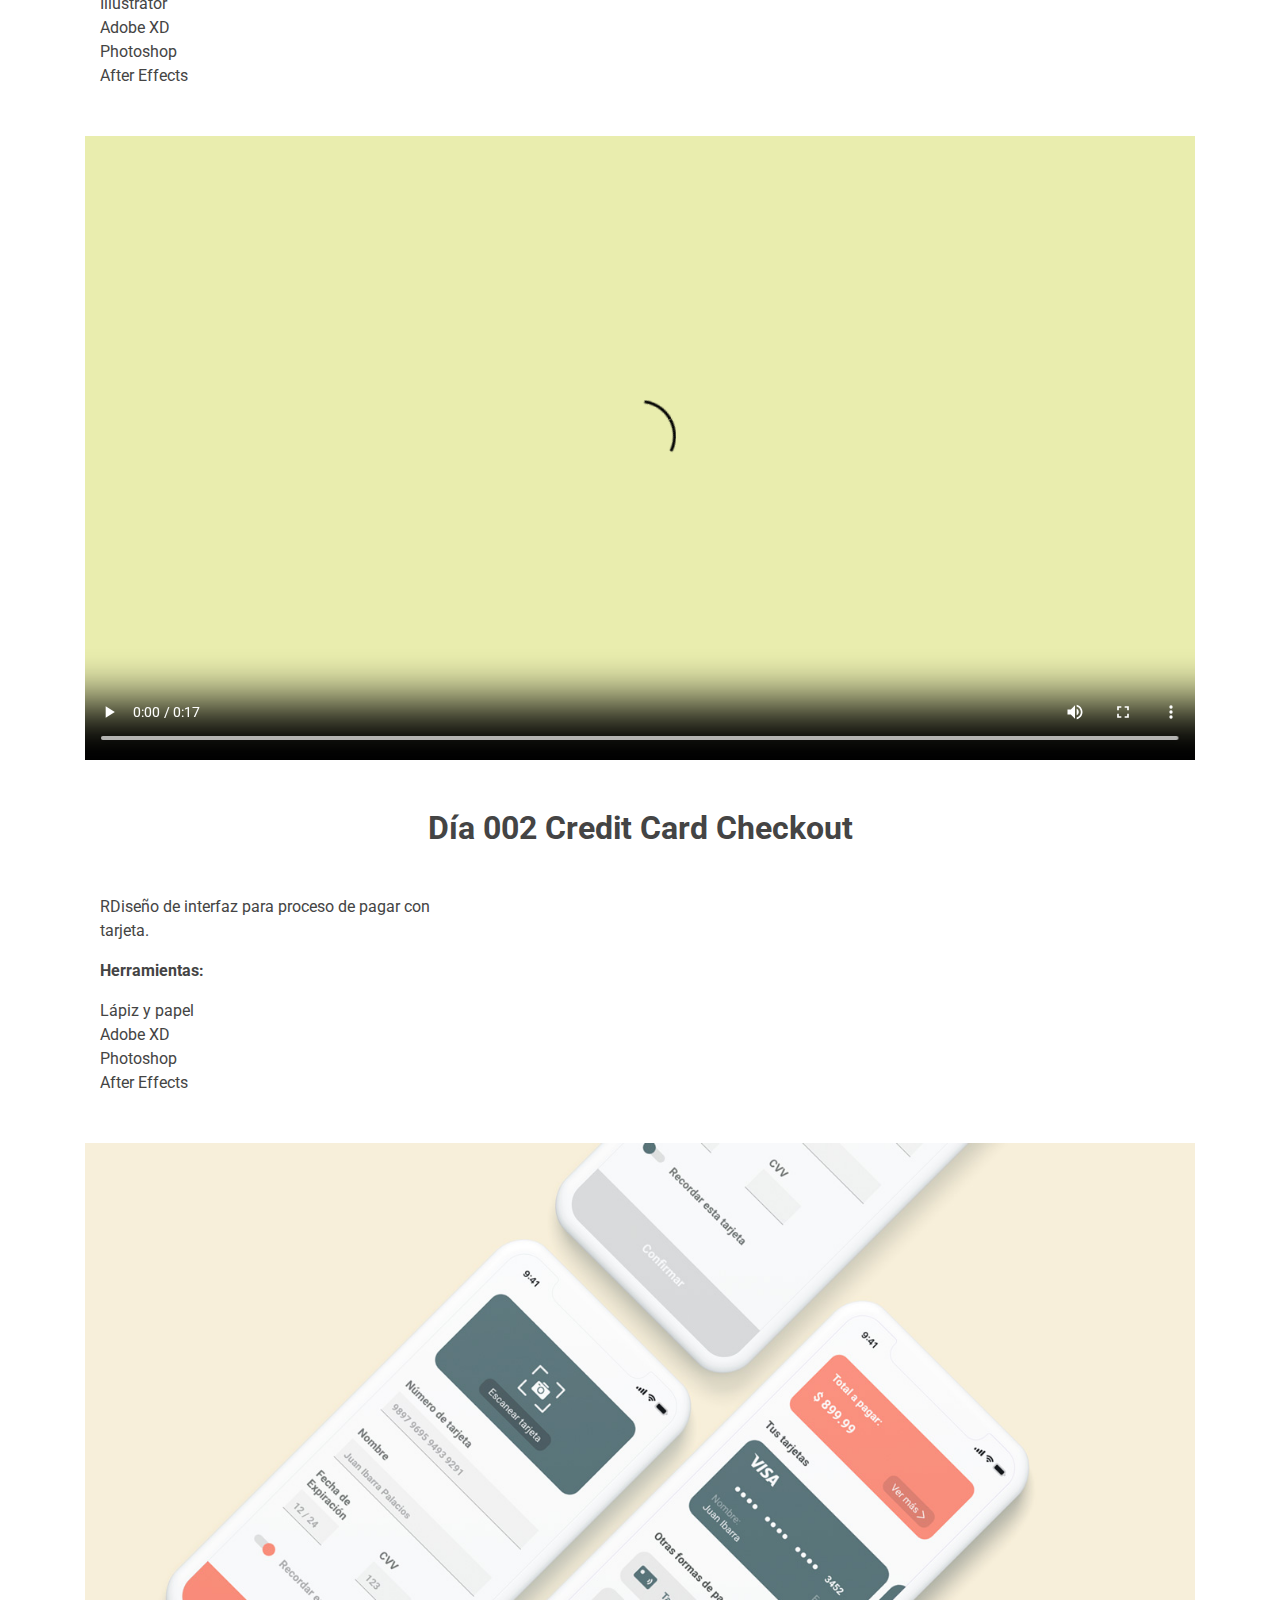
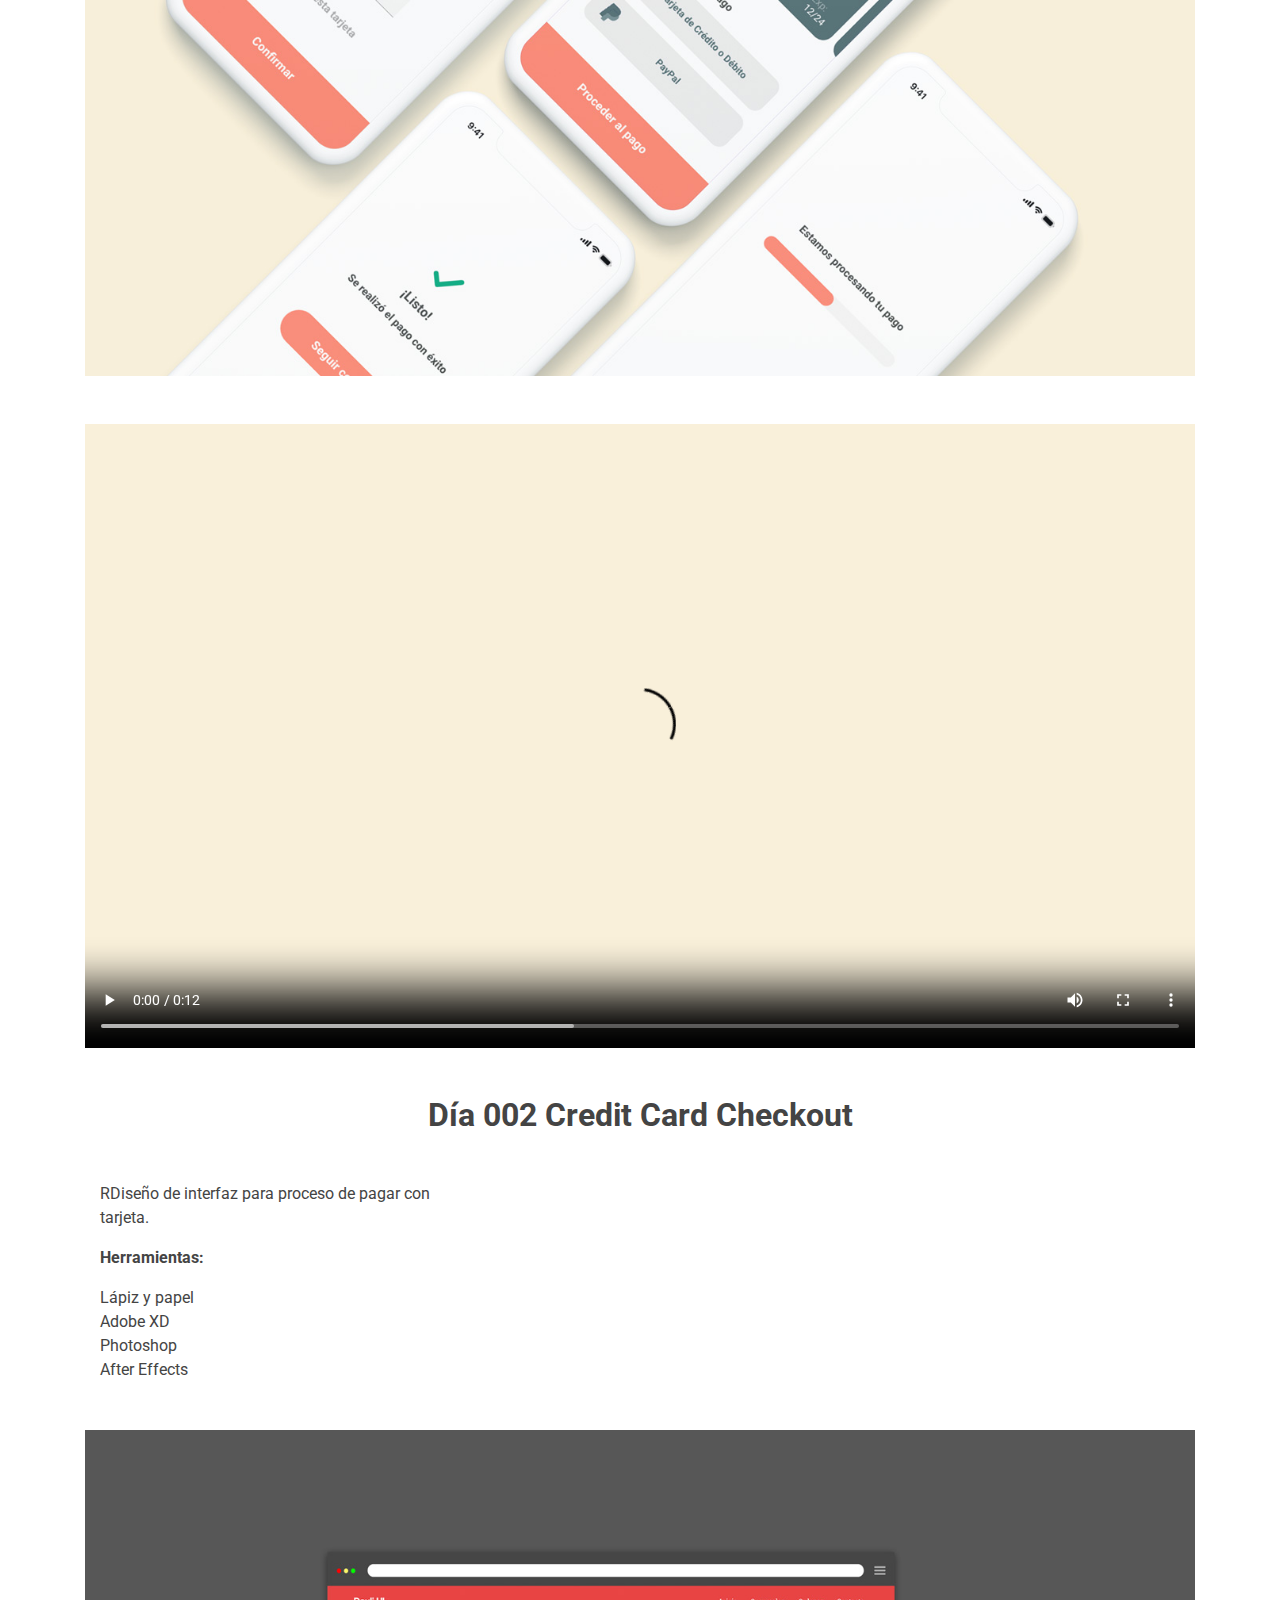
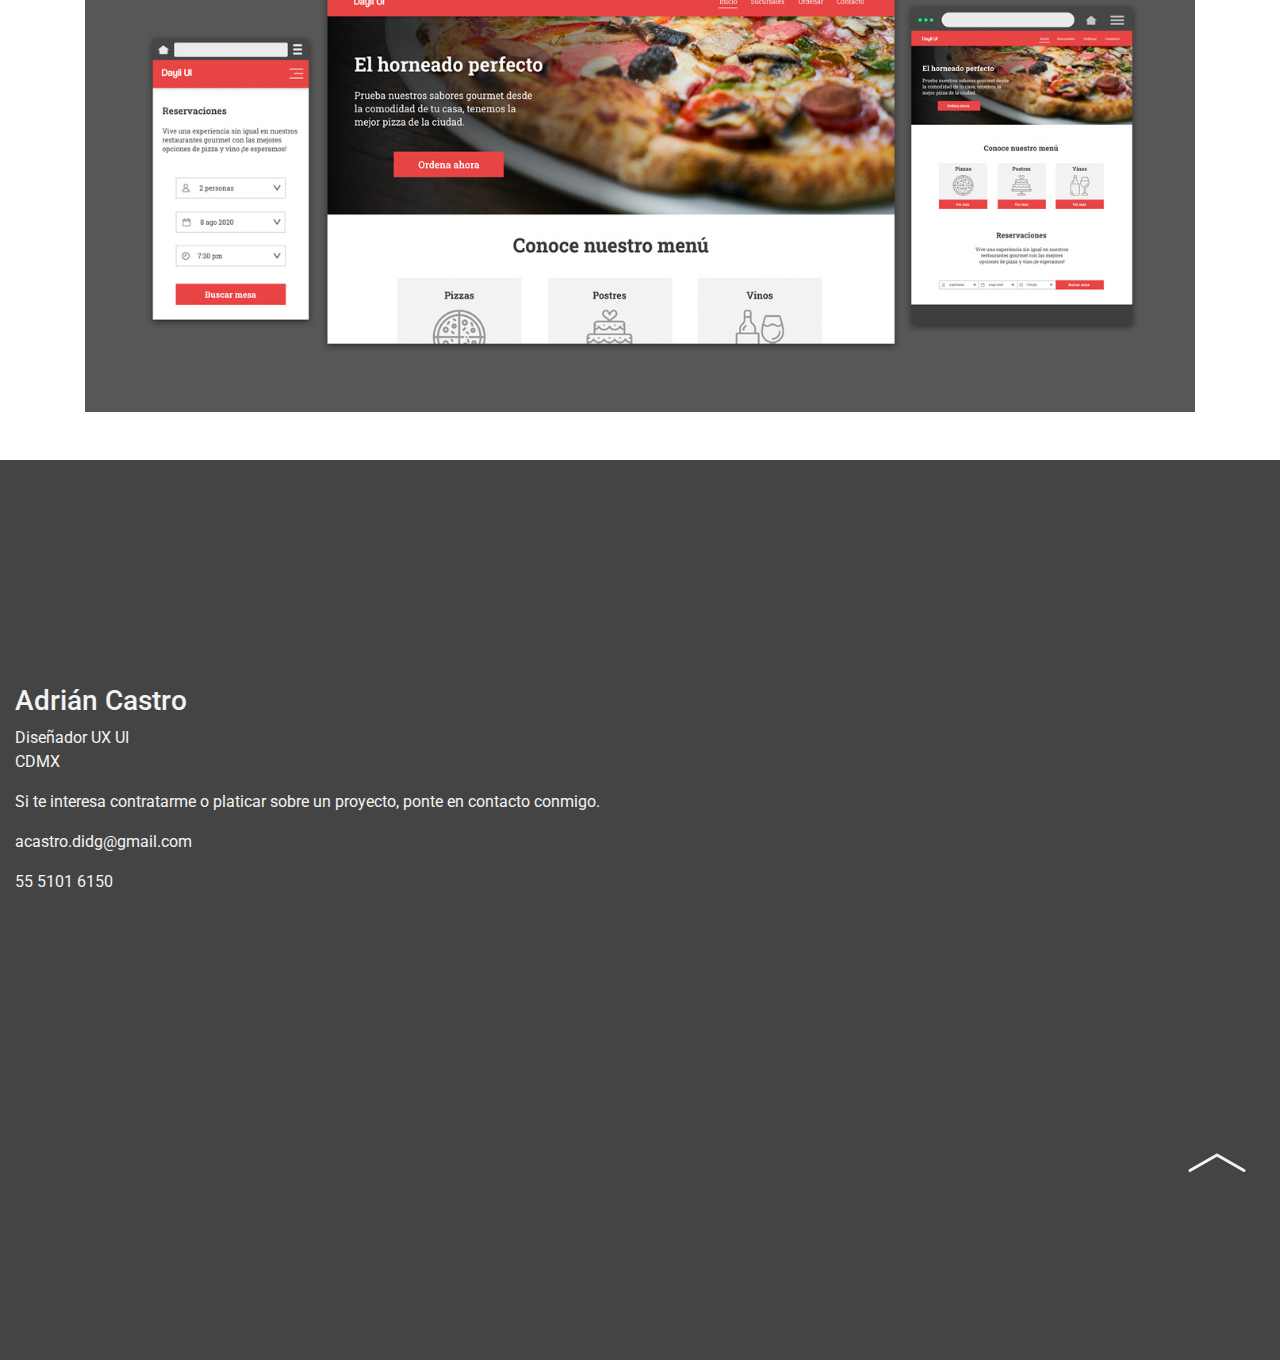
<file: proyecto_02.html>
<!DOCTYPE html>
<html lang="en">

  <head>
    <!-- Required meta tags -->
    <meta charset="utf-8">
    <meta name="viewport" content="width=device-width, initial-scale=1, shrink-to-fit=no">

    <!-- font awesome -->
     <link rel="stylesheet" href="https://cdnjs.cloudflare.com/ajax/libs/font-awesome/5.14.0/css/all.min.css"
    integrity="sha512-1PKOgIY59xJ8Co8+NE6FZ+LOAZKjy+KY8iq0G4B3CyeY6wYHN3yt9PW0XpSriVlkMXe40PTKnXrLnZ9+fkDaog=="
    crossorigin="anonymous" />

    <!-- Bootstrap CSS -->
    <link rel="stylesheet" href="https://stackpath.bootstrapcdn.com/bootstrap/4.5.2/css/bootstrap.min.css" integrity="sha384-JcKb8q3iqJ61gNV9KGb8thSsNjpSL0n8PARn9HuZOnIxN0hoP+VmmDGMN5t9UJ0Z" crossorigin="anonymous">
    <link rel="stylesheet" href="css/style.css">

    <title>Dayli UI Challenge</title>

    <meta name="description"
    content="Challenge diario para hacer UI, conoce algunos de los resultados">

  </head>
  
  <body class="d-flex flex-column min-vh-100">

    <nav class="navbar navbar-expand-lg sticky-top navbar-light bg-light">
	  <a class="navbar-brand" href="index.html"><img src="img/logo_AC.svg"></a>
	  <button class="navbar-toggler" type="button" data-toggle="collapse" data-target="#navbarNav" aria-controls="navbarNav" aria-expanded="false" aria-label="Toggle navigation">
	    <span class="navbar-toggler-icon"></span>
	  </button>
	  <div class="collapse navbar-collapse" id="navbarNav">
	    <ul class="navbar-nav ml-lg-auto">
	      <li class="nav-item active">
	        <a class="nav-link" href="index.html">Proyectos<span class="sr-only">(current)</span></a>
	      </li>
	      <li class="nav-item">
	        <a class="nav-link" href="sobremi.html">Sobre mí</a>
	      </li>
	      <li class="nav-item">
	        <a class="nav-link" href="contacto.html">Contacto</a>
	      </li>

	    </ul>
	  </div>
	</nav>

	<div class="min-vh-100 proyecto2_cover ">

		<div class="col-8 mx-auto min-vh-100 d-flex ">
			<h2 class="text-white font-weight-bold text-center align-items-center d-flex align-content-between flex-wrap mx-auto titulo">Dayli UI Challenge</h2>
			
		</div>
		
	</div>

	<main class="container flex-grow-1 min-vh-100 pt-5">
		

		<div class="col-12 col-md-10 mx-auto my-5">
		<span class="descripcion">Es un challenge con retos diarios de diseño de interfaces para practicar, en esta sección estaré compartiendo algunos resultados.</span>
		</div>

		<div class="col-12">
				<h2 class="text-center font-weight-bold my-5">Día 001 Sign up</h2>
			</div>

		<div class="col-12 col-md-4 my-5">

			<p>Resgistro de una aplicación para meditar.</p>
			<p class="font-weight-bold">Herramientas:</p>
			<ul  class="list-unstyled">
				<li>Lápiz y papel</li>
				<li>Illustrator</li>
				<li>Adobe XD</li>
				<li>Photoshop</li>
				<li>After Effects</li>
			</ul>
		</div>

		<div class="embed-responsive embed-responsive-16by9 my-5">
			<video class="embed-responsive-item" src="video/mpckup_001_v3_c.mp4" controls=""></video>
		</div>

		<div class="col-12">
				<h2 class="text-center font-weight-bold my-5">Día 002 Credit Card Checkout</h2>
			</div>

		<div class="col-12 col-md-4 my-5">

			<p>RDiseño de interfaz para proceso de pagar con tarjeta.</p>
			<p class="font-weight-bold">Herramientas:</p>
			<ul  class="list-unstyled">
				<li>Lápiz y papel</li>
				<li>Adobe XD</li>
				<li>Photoshop</li>
				<li>After Effects</li>
			</ul>
		</div>

		<img class="img-fluid" src="img/dayli_ui_proyecto02.jpg" alt="">

		<div class="embed-responsive embed-responsive-16by9 my-5">
			<video class="embed-responsive-item" src="video/dayliUI_002.mp4" controls=""></video>
		</div>


		<div class="col-12">
		<h2 class="text-center font-weight-bold my-5">Día 002 Credit Card Checkout</h2>
			</div>

		<div class="col-12 col-md-4 my-5">

			<p>RDiseño de interfaz para proceso de pagar con tarjeta.</p>
			<p class="font-weight-bold">Herramientas:</p>
			<ul  class="list-unstyled">
				<li>Lápiz y papel</li>
				<li>Adobe XD</li>
				<li>Photoshop</li>
				<li>After Effects</li>
			</ul>
		</div>

		<img class="img-fluid mb-5" src="img/dayli_ui_proyecto03.jpg" alt="">



	</main>

	

	<footer class="">
		<div class="col-12 col-sm-12 col-md-6 col-lg-6 col-xl-6 pt-5 mt-5">
			
			<h3>Adrián Castro</h3>
			<p>Diseñador UX UI<br/>CDMX</p>
			<p>Si te interesa contratarme o platicar sobre un proyecto, ponte en contacto conmigo.</p>
			<p>acastro.didg@gmail.com</p>
			<p>55 5101 6150</p>
		</div>
		<div class="container">
			<div class="col-12 col-sm-12 col-md-12 col-lg-12 col-xl-6 mt-lg-4 mt-5 ">
				<ul class="list-unstyled d-flex justify-content-between h3">
			        <li><a href="https://www.instagram.com/adri_ryuusei/?hl=es" target="_blank"><i class="fab fa-instagram"></i></a></li>
			        <li><a href="https://www.linkedin.com/public-profile/in/adrián-castro-pacheco-a8473b38/?challengeId=AQGFXLRYX2Mx7gAAAXSfVINgMMo2rd_AxtJP_NdTRFHF5bt8QwntZWrC1eN8TPfcWK_CrHG9PYY7uSvB2lXqTRvp9qERkbXpnQ&submissionId=619b3842-2fc4-3516-a637-ff3477d1500c" target="_blank"><i class="fab fa-linkedin"></i></a></li>
			        <li><a href="https://www.facebook.com/AdriRyuusei" target="_blank"><i class="fab fa-facebook"></i></a></li>
			         <li><a href="https://www.behance.net/adrian_castro" target="_blank"><i class="fab fa-behance"></i></a></li>
			          <li><a href="https://dribbble.com/acastro_didg" target="_blank"><i class="fab fa-dribbble"></i></a></li>
			        
		    	 </ul>
	      </div>
		</div>
		<div class="col-6 col-lg-1 ml-lg-auto ml-auto mt-lg-4 mt-5 pb-lg-5">
		<a class="footer-flecha" href="#top"><img src="img/flecha_footer.svg" alt="regresar arriba"></a>
		</div>

	</footer>

    <!-- Optional JavaScript -->
    <!-- jQuery first, then Popper.js, then Bootstrap JS -->
    <script src="https://code.jquery.com/jquery-3.5.1.slim.min.js" integrity="sha384-DfXdz2htPH0lsSSs5nCTpuj/zy4C+OGpamoFVy38MVBnE+IbbVYUew+OrCXaRkfj" crossorigin="anonymous"></script>
    <script src="https://cdn.jsdelivr.net/npm/popper.js@1.16.1/dist/umd/popper.min.js" integrity="sha384-9/reFTGAW83EW2RDu2S0VKaIzap3H66lZH81PoYlFhbGU+6BZp6G7niu735Sk7lN" crossorigin="anonymous"></script>
    <script src="https://stackpath.bootstrapcdn.com/bootstrap/4.5.2/js/bootstrap.min.js" integrity="sha384-B4gt1jrGC7Jh4AgTPSdUtOBvfO8shuf57BaghqFfPlYxofvL8/KUEfYiJOMMV+rV" crossorigin="anonymous"></script>

    <!-- Go to www.addthis.com/dashboard to customize your tools --> <script type="text/javascript" src="//s7.addthis.com/js/300/addthis_widget.js#pubid=ra-5f642c35b6df281d"></script>
  </body>

</html>
</file>
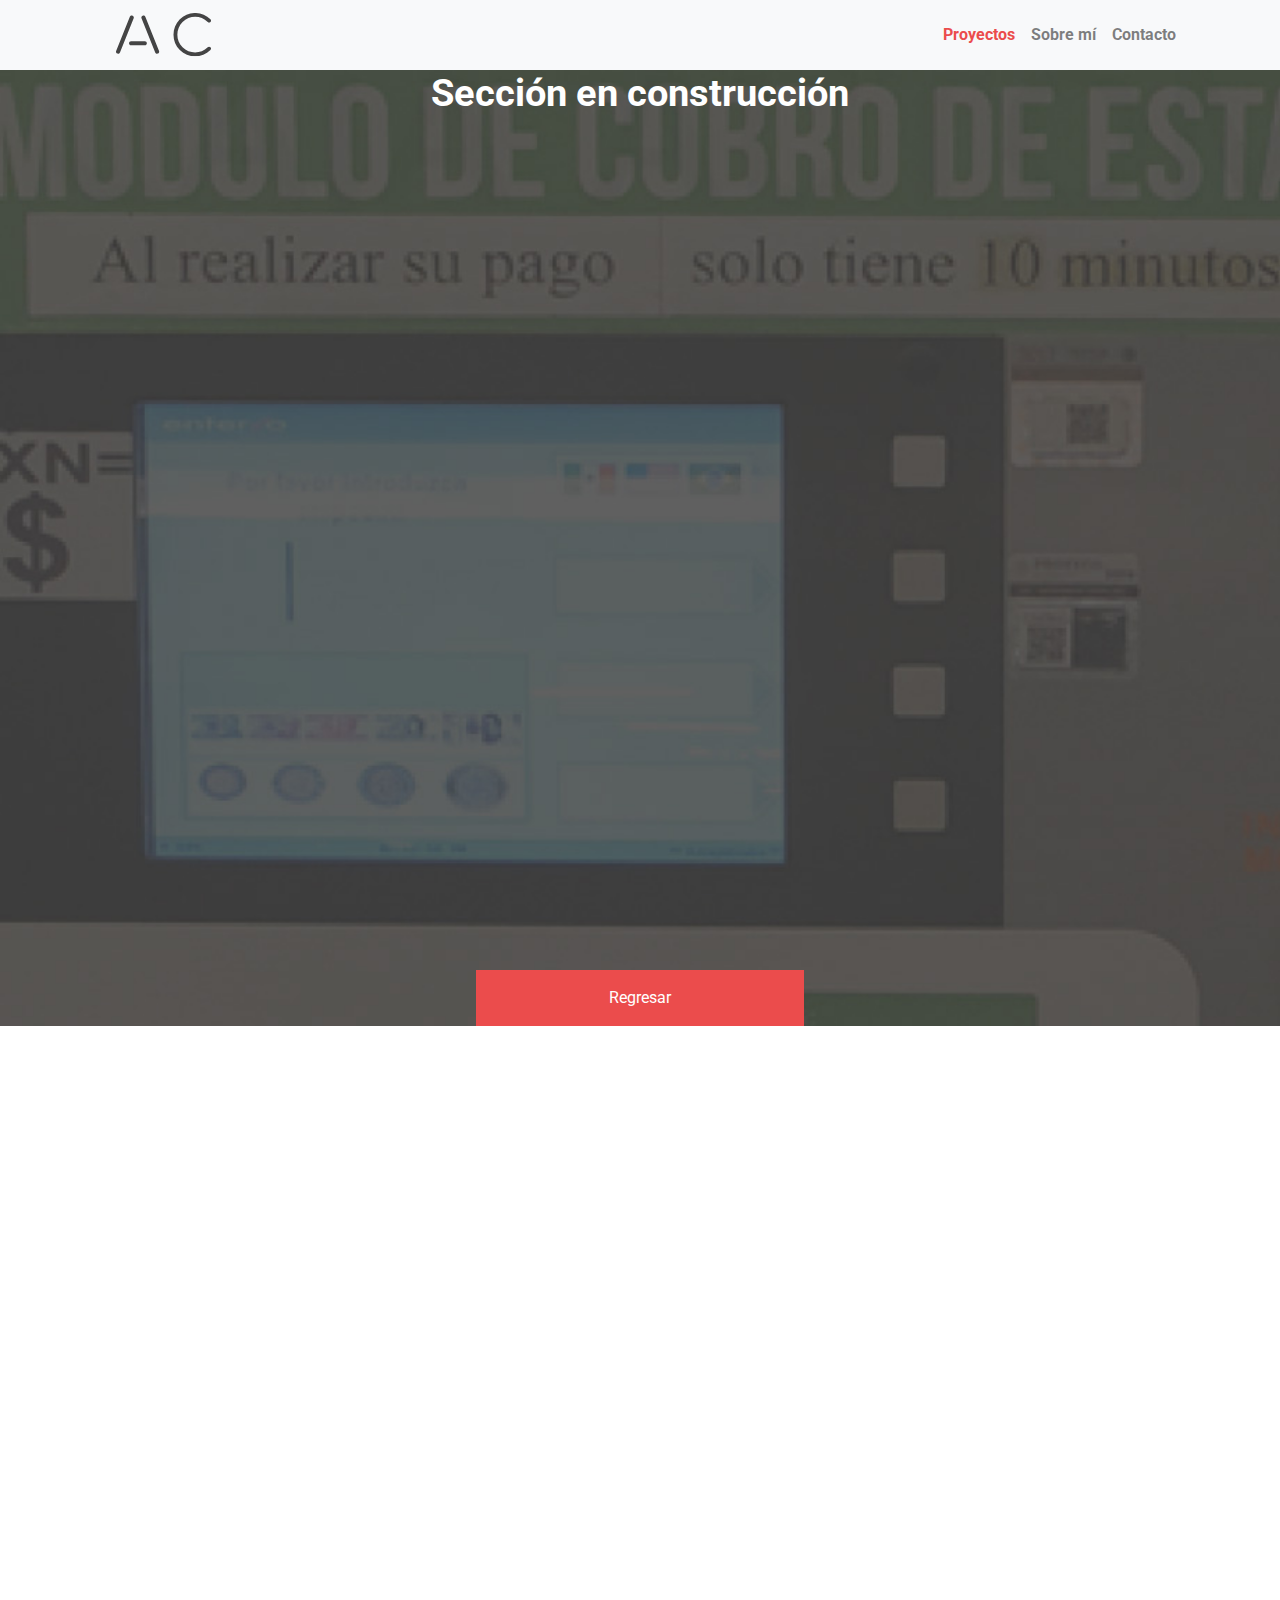
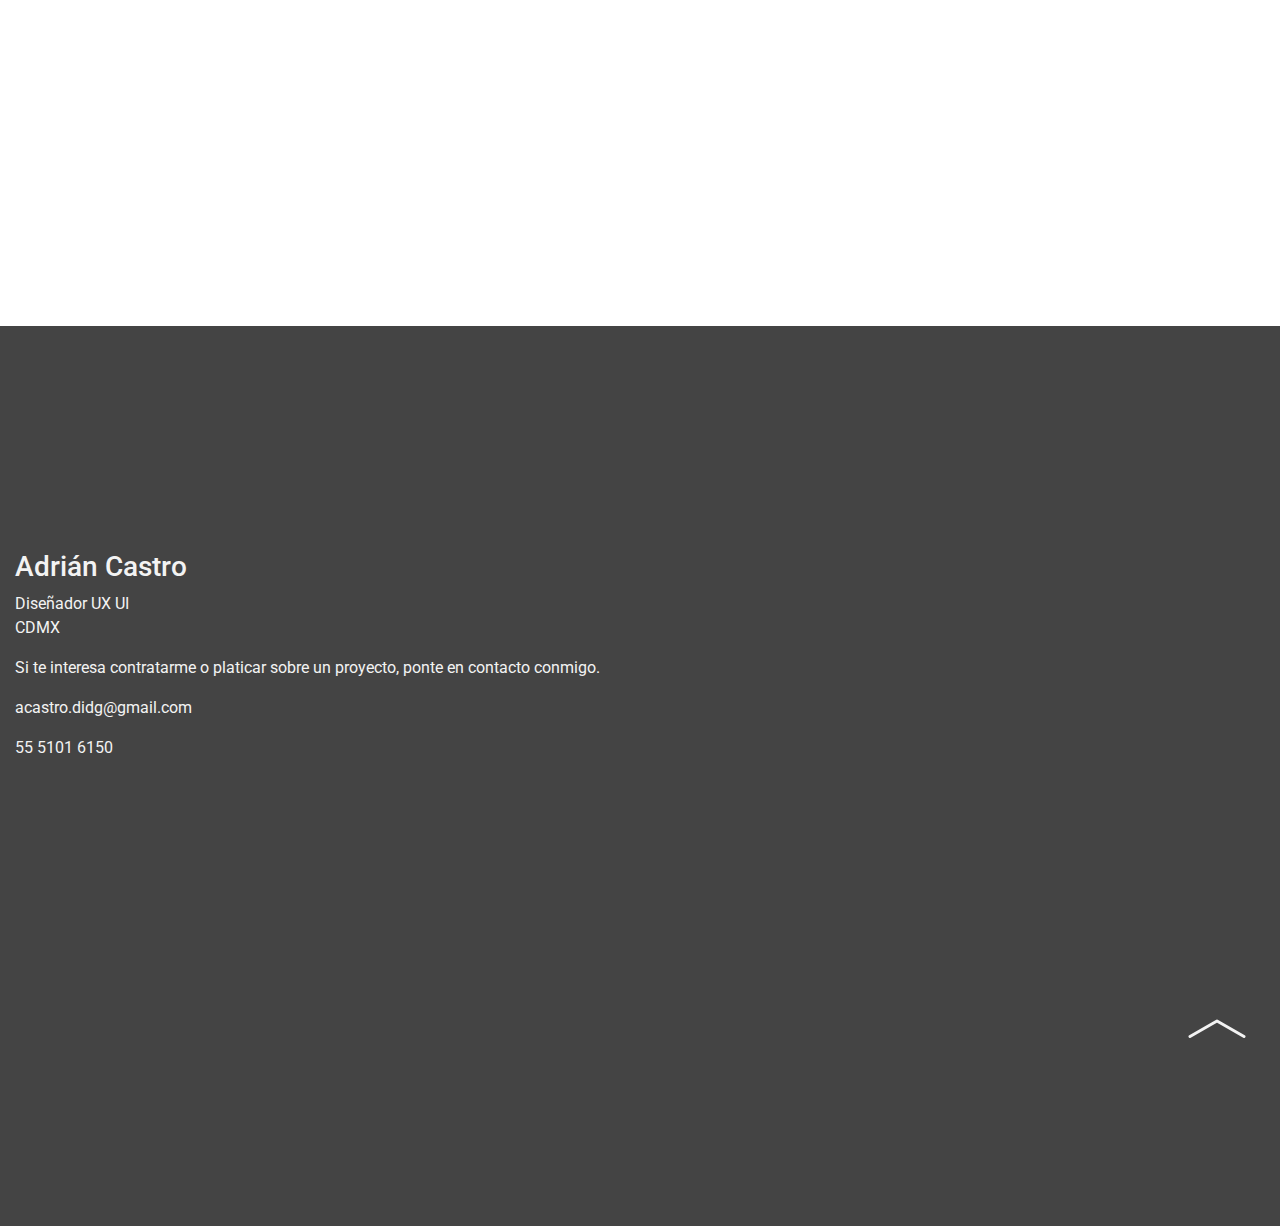
<file: proyecto_03.html>
<!DOCTYPE html>
<html lang="en">

  <head>
    <!-- Required meta tags -->
    <meta charset="utf-8">
    <meta name="viewport" content="width=device-width, initial-scale=1, shrink-to-fit=no">

    <!-- font awesome -->
     <link rel="stylesheet" href="https://cdnjs.cloudflare.com/ajax/libs/font-awesome/5.14.0/css/all.min.css"
    integrity="sha512-1PKOgIY59xJ8Co8+NE6FZ+LOAZKjy+KY8iq0G4B3CyeY6wYHN3yt9PW0XpSriVlkMXe40PTKnXrLnZ9+fkDaog=="
    crossorigin="anonymous" />

    <!-- Bootstrap CSS -->
    <link rel="stylesheet" href="https://stackpath.bootstrapcdn.com/bootstrap/4.5.2/css/bootstrap.min.css" integrity="sha384-JcKb8q3iqJ61gNV9KGb8thSsNjpSL0n8PARn9HuZOnIxN0hoP+VmmDGMN5t9UJ0Z" crossorigin="anonymous">
    <link rel="stylesheet" href="css/style.css">

    <title>Proyecto UX UI Terminal de estacionamiento</title>

    <meta name="description"
    content="Caso de estudio, ¿Por qué los usuarios se equivocaban tan seguido al momento de hacer el pago?">
  </head>
  
  <body class="d-flex flex-column min-vh-100">

    <nav class="navbar navbar-expand-lg sticky-top navbar-light bg-light">
	  <a class="navbar-brand" href="index.html"><img src="img/logo_AC.svg"></a>
	  <button class="navbar-toggler" type="button" data-toggle="collapse" data-target="#navbarNav" aria-controls="navbarNav" aria-expanded="false" aria-label="Toggle navigation">
	    <span class="navbar-toggler-icon"></span>
	  </button>
	  <div class="collapse navbar-collapse" id="navbarNav">
	    <ul class="navbar-nav ml-lg-auto">
	      <li class="nav-item active">
	        <a class="nav-link" href="index.html">Proyectos<span class="sr-only">(current)</span></a>
	      </li>
	      <li class="nav-item">
	        <a class="nav-link" href="sobremi.html">Sobre mí</a>
	      </li>
	      <li class="nav-item">
	        <a class="nav-link" href="contacto.html">Contacto</a>
	      </li>

	    </ul>
	  </div>
	</nav>


		
	<div class="min-vh-100 proyecto3_cover ">

		<div class="col-8 mx-auto min-vh-100 d-flex ">
			<h2 class="text-white font-weight-bold text-center align-items-center d-flex align-content-between flex-wrap mx-auto titulo">Sección en construcción</h2>
			
		</div>

				<div class="row">
				<a class="btn-rojo col-8 col-md-6 col-lg-3 py-3 px-5 mx-auto" href="index.html">Regresar</a>
				</div>
		
	</div>

		<main class="container flex-grow-1 min-vh-100 pt-5">

	</main>

	

	<footer class="">
		<div class="col-12 col-sm-12 col-md-6 col-lg-6 col-xl-6 pt-5 mt-5">
			
			<h3>Adrián Castro</h3>
			<p>Diseñador UX UI<br/>CDMX</p>
			<p>Si te interesa contratarme o platicar sobre un proyecto, ponte en contacto conmigo.</p>
			<p>acastro.didg@gmail.com</p>
			<p>55 5101 6150</p>
		</div>
		<div class="container">
			<div class="col-12 col-sm-12 col-md-12 col-lg-12 col-xl-6 mt-lg-4 mt-5 ">
				<ul class="list-unstyled d-flex justify-content-between h3">
			        <li><a href="https://www.instagram.com/adri_ryuusei/?hl=es" target="_blank"><i class="fab fa-instagram"></i></a></li>
			        <li><a href="https://www.linkedin.com/public-profile/in/adrián-castro-pacheco-a8473b38/?challengeId=AQGFXLRYX2Mx7gAAAXSfVINgMMo2rd_AxtJP_NdTRFHF5bt8QwntZWrC1eN8TPfcWK_CrHG9PYY7uSvB2lXqTRvp9qERkbXpnQ&submissionId=619b3842-2fc4-3516-a637-ff3477d1500c" target="_blank"><i class="fab fa-linkedin"></i></a></li>
			        <li><a href="https://www.facebook.com/AdriRyuusei" target="_blank"><i class="fab fa-facebook"></i></a></li>
			         <li><a href="https://www.behance.net/adrian_castro" target="_blank"><i class="fab fa-behance"></i></a></li>
			          <li><a href="https://dribbble.com/acastro_didg" target="_blank"><i class="fab fa-dribbble"></i></a></li>
			        
		    	 </ul>
	      </div>
		</div>
		<div class="col-6 col-lg-1 ml-lg-auto ml-auto mt-lg-4 mt-5 pb-lg-5">
		<a class="footer-flecha" href="#top"><img src="img/flecha_footer.svg" alt="regresar arriba"></a>
		</div>

	</footer>

    <!-- Optional JavaScript -->
    <!-- jQuery first, then Popper.js, then Bootstrap JS -->
    <script src="https://code.jquery.com/jquery-3.5.1.slim.min.js" integrity="sha384-DfXdz2htPH0lsSSs5nCTpuj/zy4C+OGpamoFVy38MVBnE+IbbVYUew+OrCXaRkfj" crossorigin="anonymous"></script>
    <script src="https://cdn.jsdelivr.net/npm/popper.js@1.16.1/dist/umd/popper.min.js" integrity="sha384-9/reFTGAW83EW2RDu2S0VKaIzap3H66lZH81PoYlFhbGU+6BZp6G7niu735Sk7lN" crossorigin="anonymous"></script>
    <script src="https://stackpath.bootstrapcdn.com/bootstrap/4.5.2/js/bootstrap.min.js" integrity="sha384-B4gt1jrGC7Jh4AgTPSdUtOBvfO8shuf57BaghqFfPlYxofvL8/KUEfYiJOMMV+rV" crossorigin="anonymous"></script>
  </body>

</html>
</file>
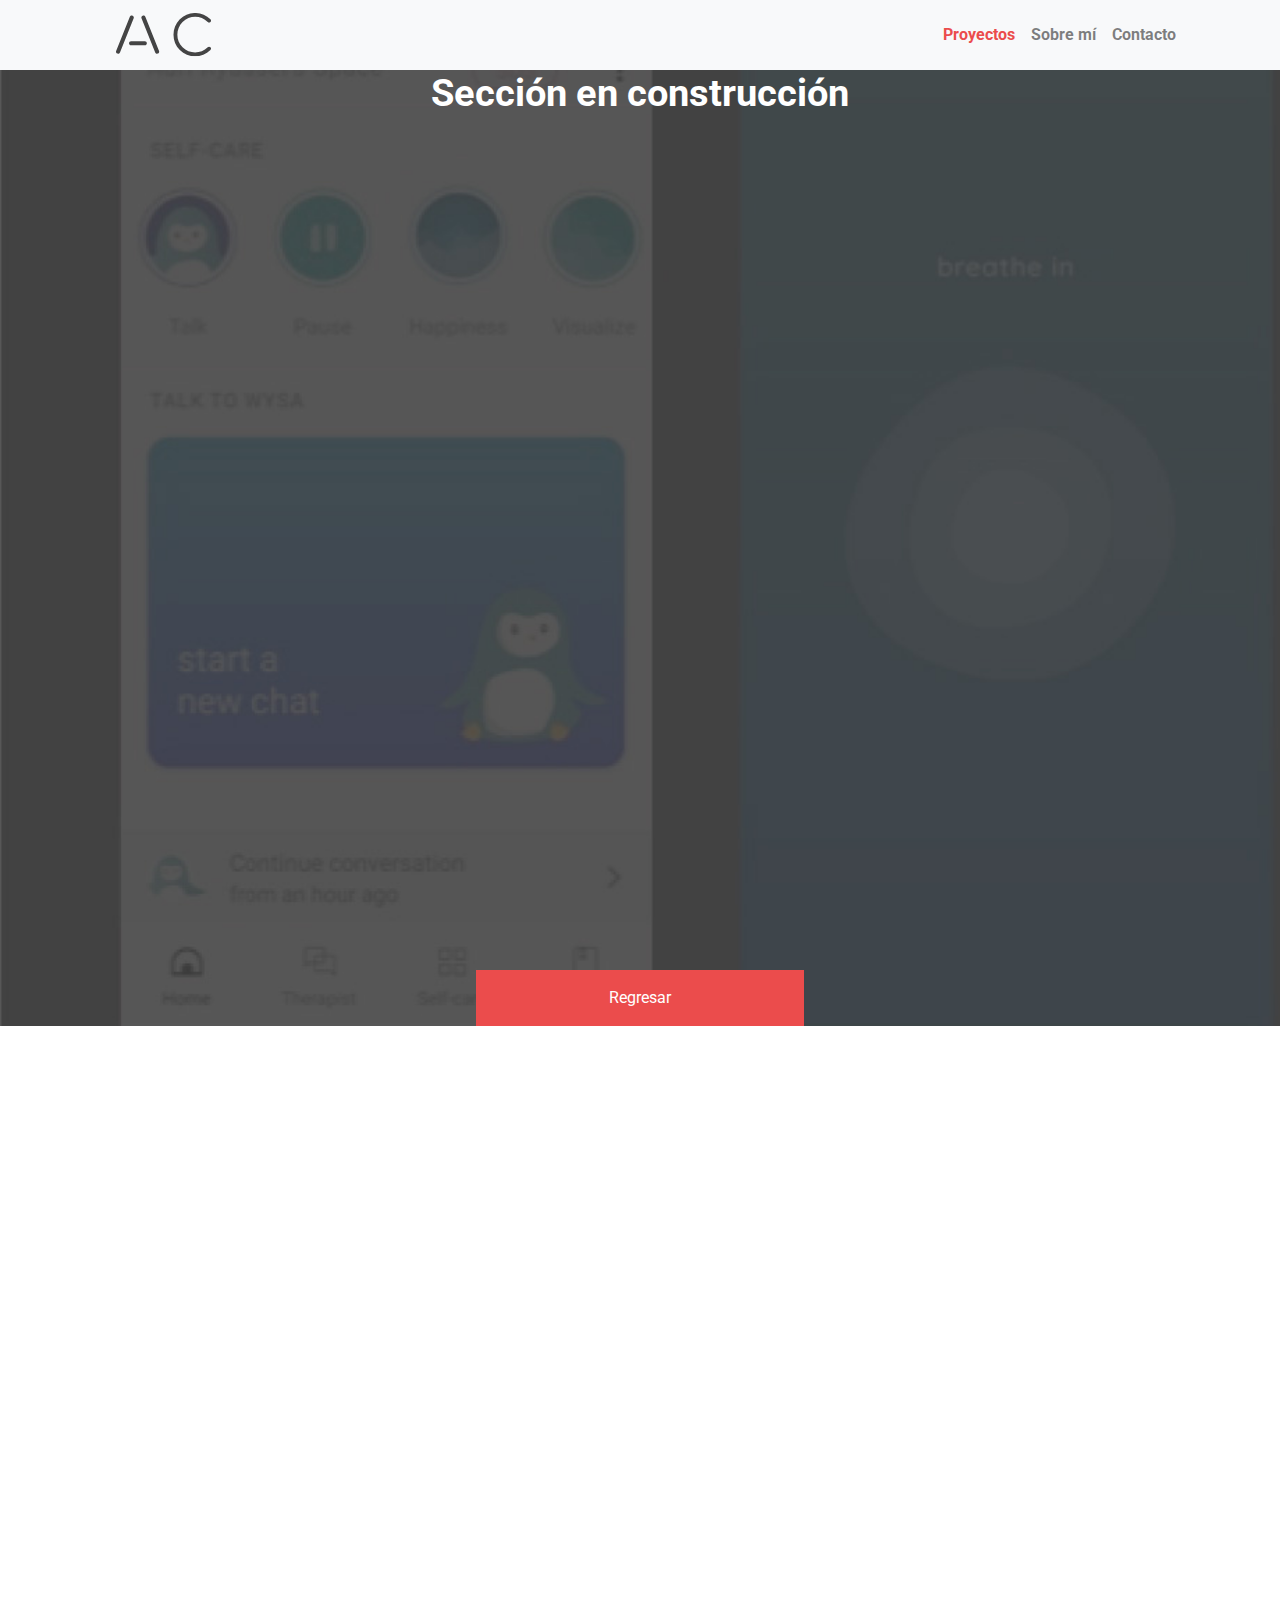
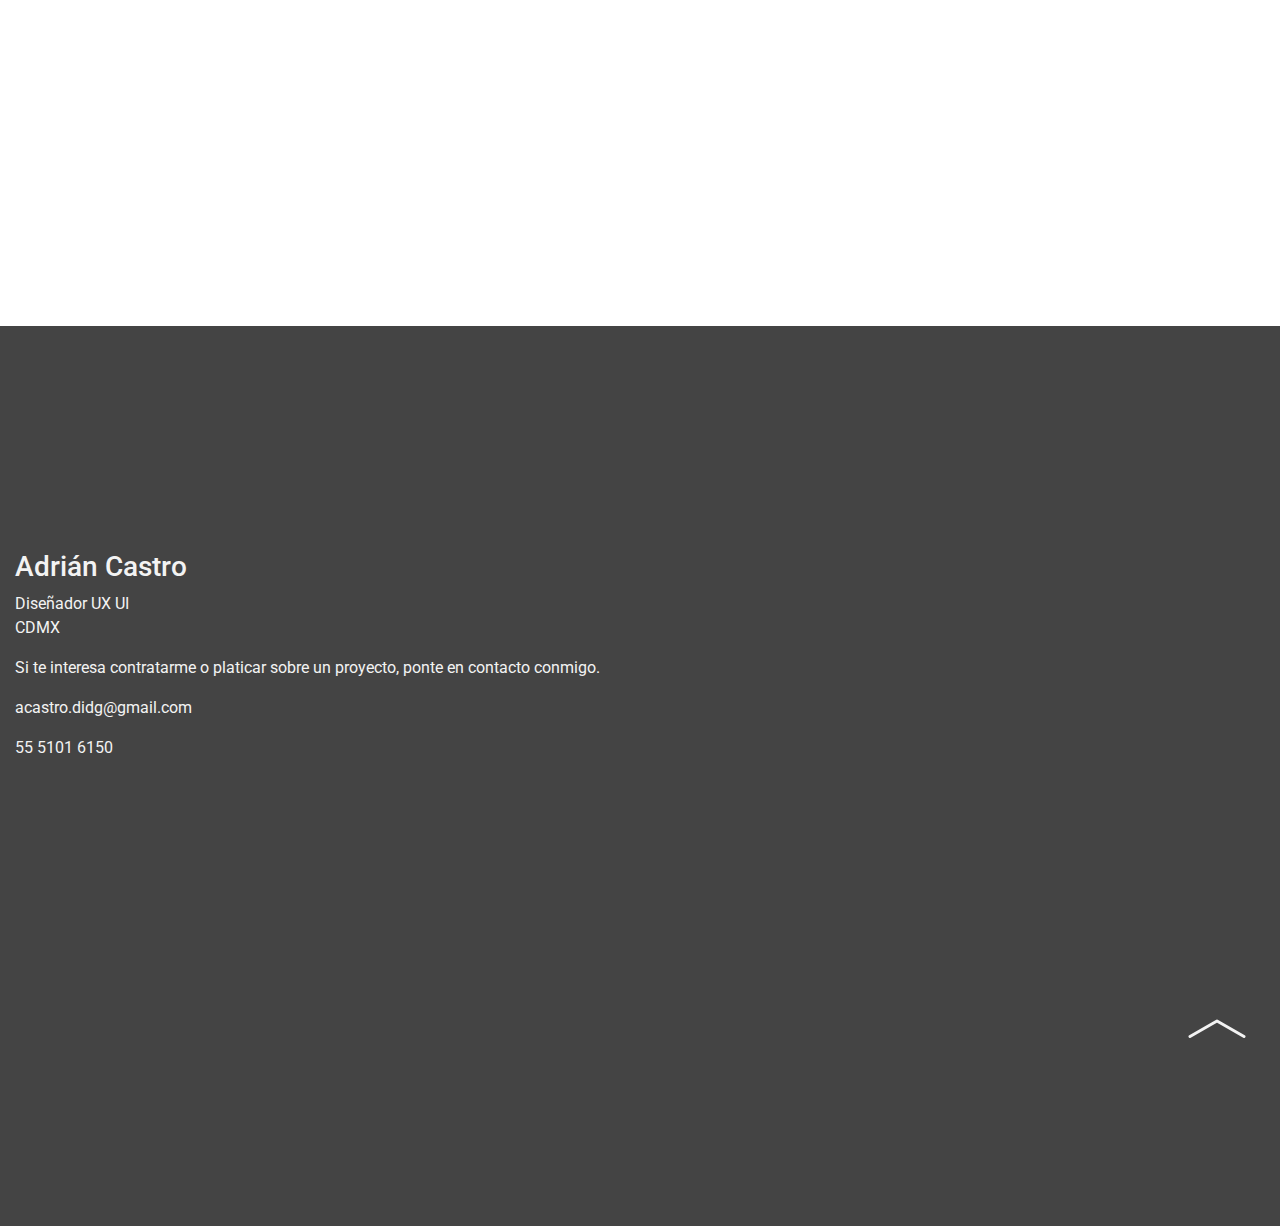
<file: proyecto_04.html>
<!DOCTYPE html>
<html lang="en">

  <head>
    <!-- Required meta tags -->
    <meta charset="utf-8">
    <meta name="viewport" content="width=device-width, initial-scale=1, shrink-to-fit=no">

    <!-- font awesome -->
     <link rel="stylesheet" href="https://cdnjs.cloudflare.com/ajax/libs/font-awesome/5.14.0/css/all.min.css"
    integrity="sha512-1PKOgIY59xJ8Co8+NE6FZ+LOAZKjy+KY8iq0G4B3CyeY6wYHN3yt9PW0XpSriVlkMXe40PTKnXrLnZ9+fkDaog=="
    crossorigin="anonymous" />

    <!-- Bootstrap CSS -->
    <link rel="stylesheet" href="https://stackpath.bootstrapcdn.com/bootstrap/4.5.2/css/bootstrap.min.css" integrity="sha384-JcKb8q3iqJ61gNV9KGb8thSsNjpSL0n8PARn9HuZOnIxN0hoP+VmmDGMN5t9UJ0Z" crossorigin="anonymous">
    <link rel="stylesheet" href="css/style.css">

    <title>Proyecto UX UI Wysa</title>

    <meta name="description"
    content="Caso de estudio de Wysa, una app para practicar la meditación y chatear">

  </head>
  
  <body class="d-flex flex-column min-vh-100">

    <nav class="navbar navbar-expand-lg sticky-top navbar-light bg-light">
	  <a class="navbar-brand" href="index.html"><img src="img/logo_AC.svg"></a>
	  <button class="navbar-toggler" type="button" data-toggle="collapse" data-target="#navbarNav" aria-controls="navbarNav" aria-expanded="false" aria-label="Toggle navigation">
	    <span class="navbar-toggler-icon"></span>
	  </button>
	  <div class="collapse navbar-collapse" id="navbarNav">
	    <ul class="navbar-nav ml-lg-auto">
	      <li class="nav-item active">
	        <a class="nav-link" href="index.html">Proyectos<span class="sr-only">(current)</span></a>
	      </li>
	      <li class="nav-item">
	        <a class="nav-link" href="sobremi.html">Sobre mí</a>
	      </li>
	      <li class="nav-item">
	        <a class="nav-link" href="contacto.html">Contacto</a>
	      </li>

	    </ul>
	  </div>
	</nav>

	<div class="min-vh-100 proyecto4_cover ">

		<div class="col-8 mx-auto min-vh-100 d-flex ">
			<h2 class="text-white font-weight-bold text-center align-items-center d-flex align-content-between flex-wrap mx-auto titulo">Sección en construcción</h2>
			
		</div>

				<div class="row">
				<a class="btn-rojo col-8 col-md-6 col-lg-3 py-3 px-5 mx-auto" href="index.html">Regresar</a>
				</div>
		
	</div>

	<main class="container flex-grow-1 min-vh-100 pt-5">
		
	</main>

	

	<footer class="">
		<div class="col-12 col-sm-12 col-md-6 col-lg-6 col-xl-6 pt-5 mt-5">
			
			<h3>Adrián Castro</h3>
			<p>Diseñador UX UI<br/>CDMX</p>
			<p>Si te interesa contratarme o platicar sobre un proyecto, ponte en contacto conmigo.</p>
			<p>acastro.didg@gmail.com</p>
			<p>55 5101 6150</p>
		</div>
		<div class="container">
			<div class="col-12 col-sm-12 col-md-12 col-lg-12 col-xl-6 mt-lg-4 mt-5 ">
				<ul class="list-unstyled d-flex justify-content-between h3">
			        <li><a href="https://www.instagram.com/adri_ryuusei/?hl=es" target="_blank"><i class="fab fa-instagram"></i></a></li>
			        <li><a href="https://www.linkedin.com/public-profile/in/adrián-castro-pacheco-a8473b38/?challengeId=AQGFXLRYX2Mx7gAAAXSfVINgMMo2rd_AxtJP_NdTRFHF5bt8QwntZWrC1eN8TPfcWK_CrHG9PYY7uSvB2lXqTRvp9qERkbXpnQ&submissionId=619b3842-2fc4-3516-a637-ff3477d1500c" target="_blank"><i class="fab fa-linkedin"></i></a></li>
			        <li><a href="https://www.facebook.com/AdriRyuusei" target="_blank"><i class="fab fa-facebook"></i></a></li>
			         <li><a href="https://www.behance.net/adrian_castro" target="_blank"><i class="fab fa-behance"></i></a></li>
			          <li><a href="https://dribbble.com/acastro_didg" target="_blank"><i class="fab fa-dribbble"></i></a></li>
			        
		    	 </ul>
	      </div>
		</div>
		<div class="col-6 col-lg-1 ml-lg-auto ml-auto mt-lg-4 mt-5 pb-lg-5">
		<a class="footer-flecha" href="#top"><img src="img/flecha_footer.svg" alt="regresar arriba"></a>
		</div>

	</footer>

    <!-- Optional JavaScript -->
    <!-- jQuery first, then Popper.js, then Bootstrap JS -->
    <script src="https://code.jquery.com/jquery-3.5.1.slim.min.js" integrity="sha384-DfXdz2htPH0lsSSs5nCTpuj/zy4C+OGpamoFVy38MVBnE+IbbVYUew+OrCXaRkfj" crossorigin="anonymous"></script>
    <script src="https://cdn.jsdelivr.net/npm/popper.js@1.16.1/dist/umd/popper.min.js" integrity="sha384-9/reFTGAW83EW2RDu2S0VKaIzap3H66lZH81PoYlFhbGU+6BZp6G7niu735Sk7lN" crossorigin="anonymous"></script>
    <script src="https://stackpath.bootstrapcdn.com/bootstrap/4.5.2/js/bootstrap.min.js" integrity="sha384-B4gt1jrGC7Jh4AgTPSdUtOBvfO8shuf57BaghqFfPlYxofvL8/KUEfYiJOMMV+rV" crossorigin="anonymous"></script>
  </body>

</html>
</file>
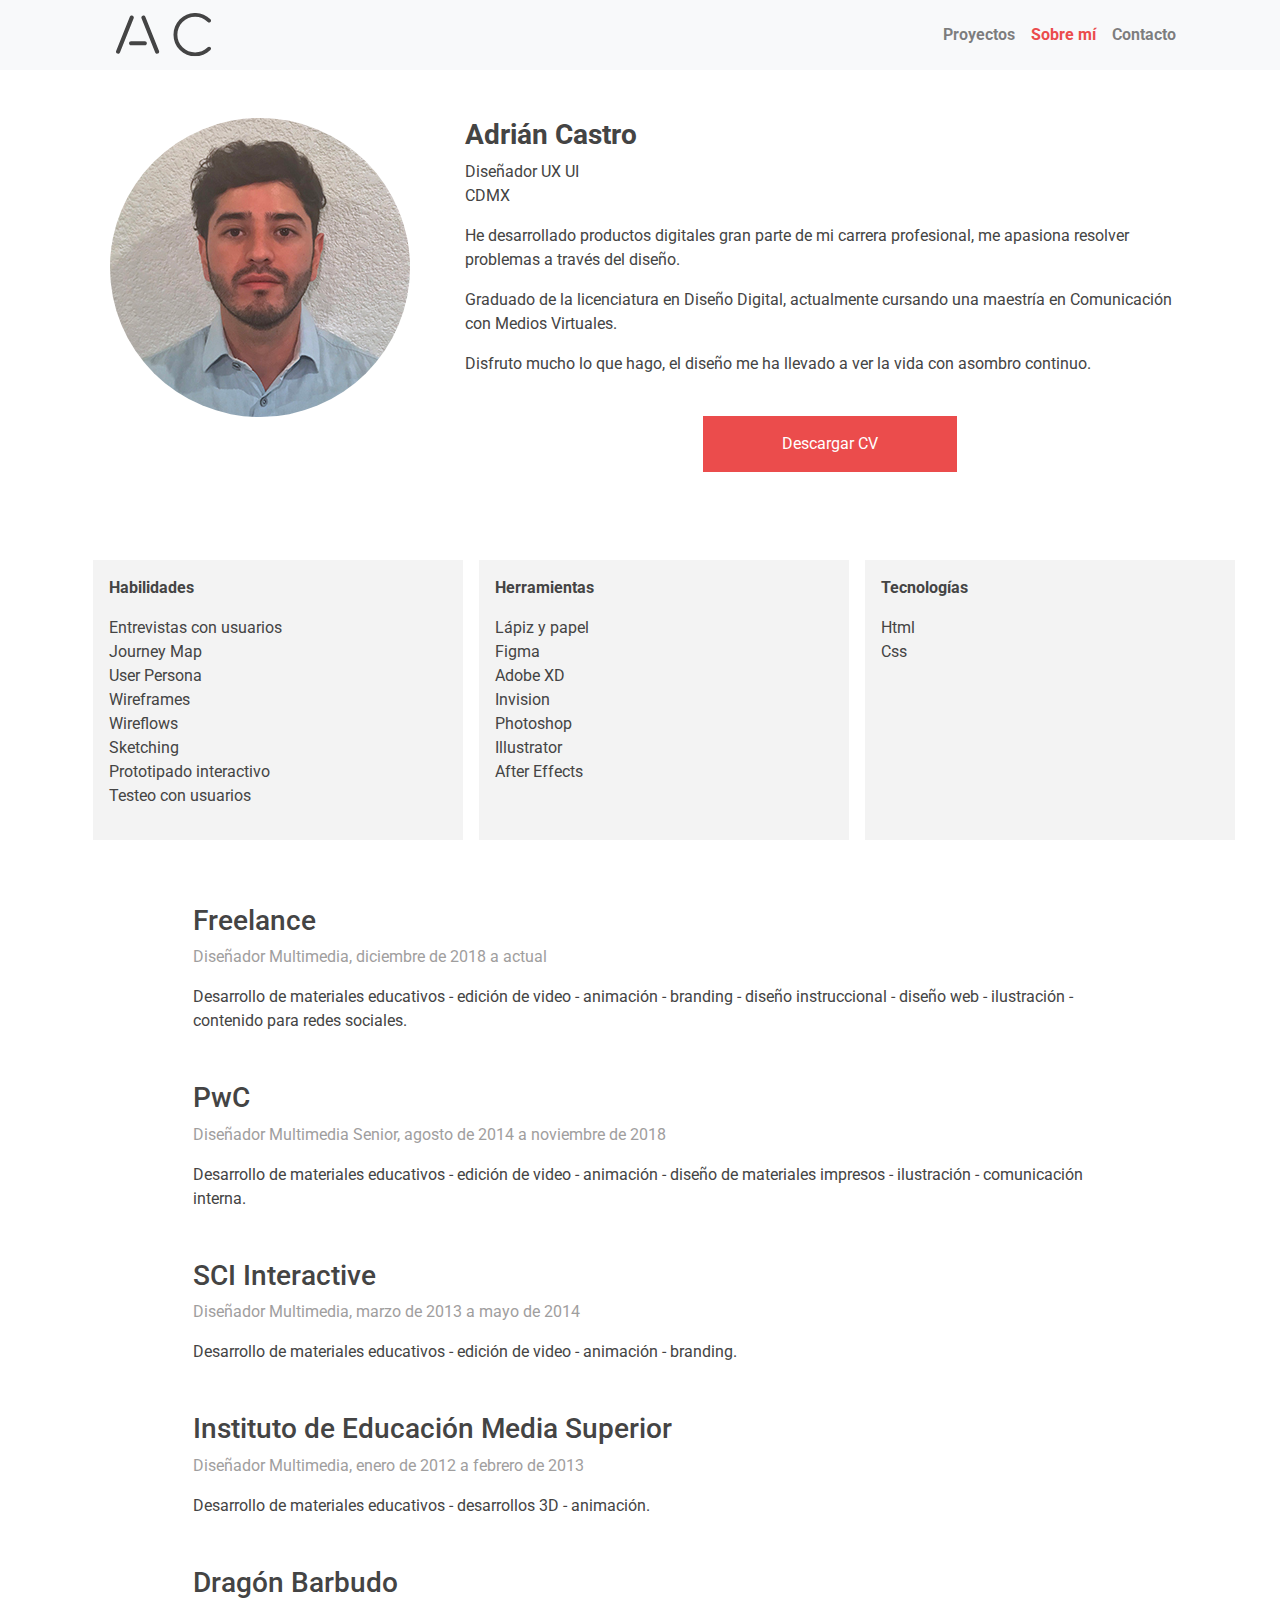
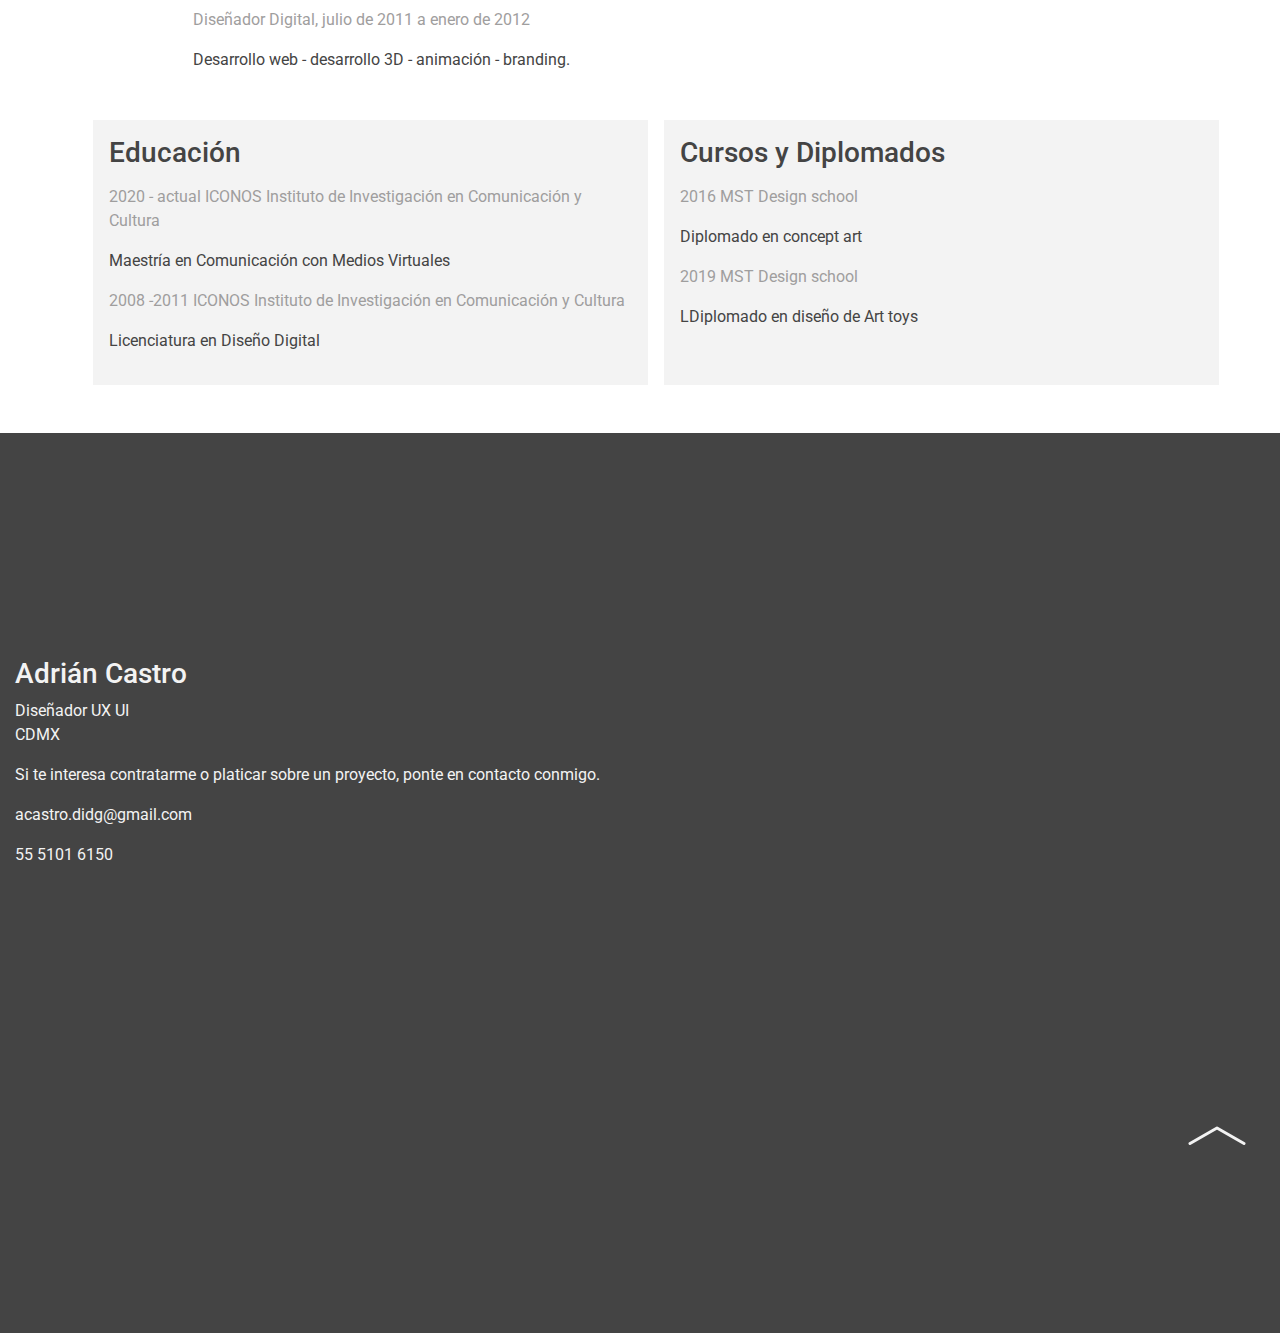
<file: sobremi.html>
<!DOCTYPE html>
<html lang="en">

  <head>
    <!-- Required meta tags -->
    <meta charset="utf-8">
    <meta name="viewport" content="width=device-width, initial-scale=1, shrink-to-fit=no">

    <!-- font awesome -->
     <link rel="stylesheet" href="https://cdnjs.cloudflare.com/ajax/libs/font-awesome/5.14.0/css/all.min.css"
    integrity="sha512-1PKOgIY59xJ8Co8+NE6FZ+LOAZKjy+KY8iq0G4B3CyeY6wYHN3yt9PW0XpSriVlkMXe40PTKnXrLnZ9+fkDaog=="
    crossorigin="anonymous" />

    <!-- Bootstrap CSS -->
    <link rel="stylesheet" href="https://stackpath.bootstrapcdn.com/bootstrap/4.5.2/css/bootstrap.min.css" integrity="sha384-JcKb8q3iqJ61gNV9KGb8thSsNjpSL0n8PARn9HuZOnIxN0hoP+VmmDGMN5t9UJ0Z" crossorigin="anonymous">
    <link rel="stylesheet" href="css/style.css">

    <title>Adrián Castro UX UI designer</title>
  </head>
  
  <body class="d-flex flex-column min-vh-100">

    <nav class="navbar navbar-expand-lg sticky-top navbar-light bg-light">
	  <a class="navbar-brand" href="index.html"><img src="img/logo_AC.svg"></a>
	  <button class="navbar-toggler" type="button" data-toggle="collapse" data-target="#navbarNav" aria-controls="navbarNav" aria-expanded="false" aria-label="Toggle navigation">
	    <span class="navbar-toggler-icon"></span>
	  </button>
	  <div class="collapse navbar-collapse" id="navbarNav">
	    <ul class="navbar-nav ml-lg-auto">
	      <li class="nav-item">
	        <a class="nav-link" href="index.html">Proyectos</a>
	      </li>
	      <li class="nav-item active">
	        <a class="nav-link" href="sobremi.html">Sobre mí<span class="sr-only">(current)</span></a>
	      </li>
	      <li class="nav-item">
	        <a class="nav-link" href="contacto.html">Contacto</a>
	      </li>

	    </ul>
	  </div>
	</nav>

	<main class="container flex-grow-1 min-vh-100 pt-5">		
		<section class="row">
			<div class="col-10 col-md-4 mx-auto">
				<img class="img-fluid rounded-circle mx-auto d-block" src="img/foto_cv.jpg" alt="Foto Adrián Castro">
			</div>

			<div class="col-12 col-md-8">

				<h3 class="font-weight-bold">Adrián Castro</h3>
				<p>Diseñador UX UI <br> CDMX </p>
				<p>He desarrollado productos digitales gran parte de mi carrera profesional, me apasiona resolver problemas a través del diseño.</p>

				<p>Graduado de la licenciatura en Diseño Digital, actualmente cursando una maestría en Comunicación con Medios Virtuales.</p>

				<p>Disfruto mucho lo que hago, el diseño me ha llevado a ver la vida con asombro continuo.</p>

				<div class="row">
				<a class="btn-rojo col-8 col-md-6 col-lg-4 py-3 px-5 mx-auto my-4" href="docs/cv_adrian_castro2020.pdf">Descargar CV</a>

				</div>
			</div>	
		</section>

		<section class="flex-row d-md-flex my-5">

			<div class="col-12 col-md-4 back-gris mx-2 p-3 my-3">
				<p class="font-weight-bold">Habilidades</p>
				<ul class="list-unstyled">
					<li>Entrevistas con usuarios</li>
					<li>Journey Map</li>
					<li>User Persona</li>
					<li>Wireframes</li>
					<li>Wireflows</li>
					<li>Sketching</li>
					<li>Prototipado interactivo</li>
					<li>Testeo con usuarios</li>
				</ul>
			</div>

			<div class="col-12 col-md-4 back-gris mx-2 p-3 my-3">
				<p class="font-weight-bold">Herramientas</p>
				<ul class="list-unstyled">
					<li>Lápiz y papel</li>
					<li>Figma</li>
					<li>Adobe XD</li>
					<li>Invision</li>
					<li>Photoshop</li>
					<li>Illustrator</li>
					<li>After Effects</li>
				</ul>
			</div>

			<div class="col-12 col-md-4 back-gris mx-2 p-3 my-3">
				<p class="font-weight-bold">Tecnologías</p>
				<ul class="list-unstyled">
					<li>Html</li>
					<li>Css</li>
				</ul>
			</div>
		
		</section>

		<section>

			<article class="col-12 col-md-10 mx-auto my-5">
				<h3>Freelance</h3>
				<p class="texto-gris">Diseñador Multimedia, diciembre de 2018 a actual</p>
				<p>Desarrollo de materiales educativos - edición de video - animación - branding - diseño instruccional - diseño web - ilustración - contenido para redes sociales.</p>
			</article>

			<article class="col-12 col-md-10 mx-auto my-5">
				<h3>PwC</h3>
				<p class="texto-gris">Diseñador Multimedia Senior, agosto de 2014 a noviembre de 2018</p>
				<p>Desarrollo de materiales educativos - edición de video - animación - diseño de materiales impresos - ilustración - comunicación interna.</p>
			</article>

			<article class="col-12 col-md-10 mx-auto my-5">
				<h3>SCI Interactive</h3>
				<p class="texto-gris">Diseñador Multimedia, marzo de 2013 a mayo de 2014</p>
				<p>Desarrollo de materiales educativos - edición de video - animación - branding.</p>
			</article>

			<article class="col-12 col-md-10 mx-auto my-5">
				<h3>Instituto de Educación Media Superior</h3>
				<p class="texto-gris">Diseñador Multimedia, enero de 2012 a febrero de 2013</p>
				<p>Desarrollo de materiales educativos - desarrollos 3D - animación.</p>
			</article>

			<article class="col-12 col-md-10 mx-auto my-5">
				<h3>Dragón Barbudo</h3>
				<p class="texto-gris">Diseñador Digital, julio de 2011 a enero de 2012</p>
				<p>Desarrollo web - desarrollo 3D - animación - branding.</p>
			</article>

		</section>

		<section class="flex-row d-md-flex my-5">
			<article class="col-12 col-md-6 back-gris p-3 mx-2">
				<h3 class="pb-2">Educación</h3>
				<p class="texto-gris">2020 - actual ICONOS Instituto de Investigación en Comunicación y Cultura</p>
				<p>Maestría en Comunicación con Medios Virtuales</p>
				<p class="texto-gris">2008 -2011 ICONOS Instituto de Investigación en Comunicación y Cultura</p>
				<p>Licenciatura en Diseño Digital</p>
			</article>

			<article class="col-12 col-md-6 back-gris p-3 mx-2">
				<h3 class="pb-2">Cursos y Diplomados</h3>
				<p class="texto-gris">2016 MST Design school</p>
				<p>Diplomado en concept art</p>
				<p class="texto-gris">2019 MST Design school</p>
				<p>LDiplomado en diseño de Art toys</p>
			</article>
		</section>



	</main>

	

	<footer class="">
		<div class="col-12 col-sm-12 col-md-6 col-lg-6 col-xl-6 pt-5 mt-5">
			
			<h3>Adrián Castro</h3>
			<p>Diseñador UX UI<br/>CDMX</p>
			<p>Si te interesa contratarme o platicar sobre un proyecto, ponte en contacto conmigo.</p>
			<p>acastro.didg@gmail.com</p>
			<p>55 5101 6150</p>
		</div>
		<div class="container">
			<div class="col-12 col-sm-12 col-md-12 col-lg-12 col-xl-6 mt-lg-4 mt-5 ">
				<ul class="list-unstyled d-flex justify-content-between h3">
			        <li><a href="https://www.instagram.com/adri_ryuusei/?hl=es" target="_blank"><i class="fab fa-instagram"></i></a></li>
			        <li><a href="https://www.linkedin.com/public-profile/in/adrián-castro-pacheco-a8473b38/?challengeId=AQGFXLRYX2Mx7gAAAXSfVINgMMo2rd_AxtJP_NdTRFHF5bt8QwntZWrC1eN8TPfcWK_CrHG9PYY7uSvB2lXqTRvp9qERkbXpnQ&submissionId=619b3842-2fc4-3516-a637-ff3477d1500c" target="_blank"><i class="fab fa-linkedin"></i></a></li>
			        <li><a href="https://www.facebook.com/AdriRyuusei" target="_blank"><i class="fab fa-facebook"></i></a></li>
			         <li><a href="https://www.behance.net/adrian_castro" target="_blank"><i class="fab fa-behance"></i></a></li>
			          <li><a href="https://dribbble.com/acastro_didg" target="_blank"><i class="fab fa-dribbble"></i></a></li>
			        
		    	 </ul>
	      </div>
		</div>
		<div class="col-6 col-lg-1 ml-lg-auto ml-auto mt-lg-4 mt-5 pb-lg-5">
		<a class="footer-flecha" href="#top"><img src="img/flecha_footer.svg" alt="regresar arriba"></a>
		</div>

	</footer>

    <!-- Optional JavaScript -->
    <!-- jQuery first, then Popper.js, then Bootstrap JS -->
    <script src="https://code.jquery.com/jquery-3.5.1.slim.min.js" integrity="sha384-DfXdz2htPH0lsSSs5nCTpuj/zy4C+OGpamoFVy38MVBnE+IbbVYUew+OrCXaRkfj" crossorigin="anonymous"></script>
    <script src="https://cdn.jsdelivr.net/npm/popper.js@1.16.1/dist/umd/popper.min.js" integrity="sha384-9/reFTGAW83EW2RDu2S0VKaIzap3H66lZH81PoYlFhbGU+6BZp6G7niu735Sk7lN" crossorigin="anonymous"></script>
    <script src="https://stackpath.bootstrapcdn.com/bootstrap/4.5.2/js/bootstrap.min.js" integrity="sha384-B4gt1jrGC7Jh4AgTPSdUtOBvfO8shuf57BaghqFfPlYxofvL8/KUEfYiJOMMV+rV" crossorigin="anonymous"></script>
  </body>

</html>
</file>
<file: css/style.css>
@import url('https://fonts.googleapis.com/css2?family=Roboto:wght@400;900&display=swap');


:root{
	/* Colores */
	--cPrincipal:#444444;
	--cSecundario:#9F9E9E;
	--cBack:#F3F3F3;
	--cResalte:#EB4C4C;

	--cNikken:#e9c46a;

	/* Fuentes */
	--texto:'Roboto', sans-serif;
}

body, html{
	scroll-behavior: smooth;
}

body{
	font-family: var(--texto);
	color: var(--cPrincipal);
	
}

.navbar-light .navbar-nav .active>.nav-link, .navbar-light .navbar-nav .nav-link.active, .navbar-light .navbar-nav .nav-link.show, .navbar-light .navbar-nav .show>.nav-link {
    color: var(--cResalte);
} 



.nav-link {
	font-weight: bold;
}


footer{
	background-color: var(--cPrincipal);
	color: var(--cBack);
	padding: 2em 0;
	height: 100vh;
	width: 100%;
}

footer a {
	color: var(--cBack);
}


/* ********** My Styles ********** */

.text-rojo {
	color:var(--cResalte);
}

.texto-gris {
	color:var(--cSecundario);
}

.back-gris {
	background-color: var(--cBack);
}

.titulo {
	font-size: 2.4em;
	font-weight: bold;
}

.btn-rojo {
	background-color: var(--cResalte);
	text-decoration: none;
	text-align: center;
	color: #fff;
}

.btn-rojo:hover {
	background-color: var(--cPrincipal);
	transition: 400ms all ease-in-out;
	text-decoration: none;
	color: #fff;
}

.proyecto1_cover,
.proyecto2_cover,
.proyecto3_cover,
.proyecto4_cover{
	background-image: url(../img/portada_proyecto1.jpg);
	background-repeat: no-repeat;
	background-size: cover;
	width: 100%;
}

.proyecto2_cover{
	background-image: url(../img/portada_proyecto2.jpg);
}

.proyecto3_cover{
	background-image: url(../img/portada_proyecto3.jpg);
}

.proyecto4_cover{
	background-image: url(../img/portada_proyecto4.jpg);
}

.descripcion{
	font-size: 3em;
}

.tamano-img{
	width: 28%;
}

.back-contenido{
	background-color: var(--cNikken);
	border-radius: 5%;
	height: 60%;
}

/* ********** MediaQueries ********** */
/* Small devices (landscape phones, 576px and up) */
@media (min-width: 576px) {
}

/* Medium devices (tablets, 768px and up) */
@media (min-width: 768px) {
}

/* Large devices (desktops, 992px and up) */
@media (min-width: 992px) {
  .navbar-brand {
	padding-left: 5em;
	}

	.navbar-nav {
	padding-right: 5em;
	}

	footer {
		padding-top: 8em;
	}

	footer div {
		padding-top: 4em;
	}
}

/* Extra large devices (large desktops, 1200px and up) */
@media (min-width: 1200px) {
}
</file>
